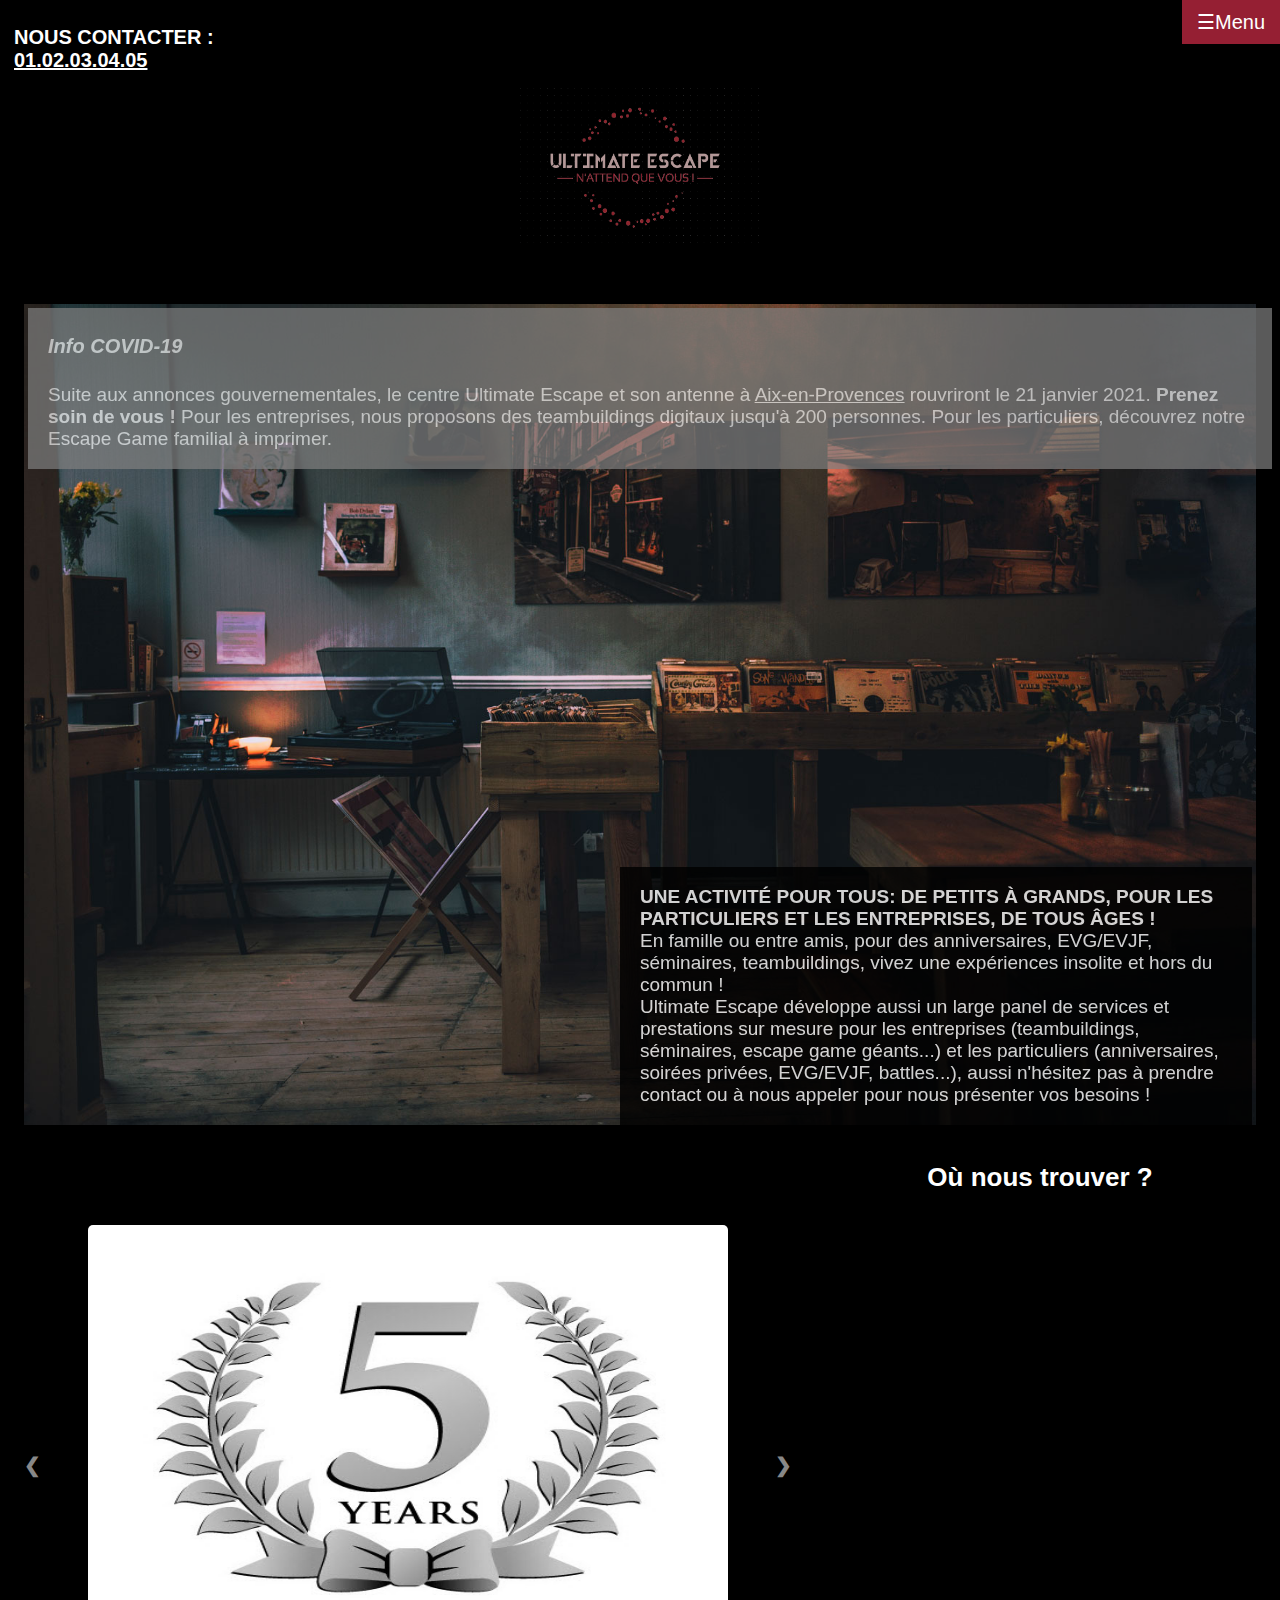
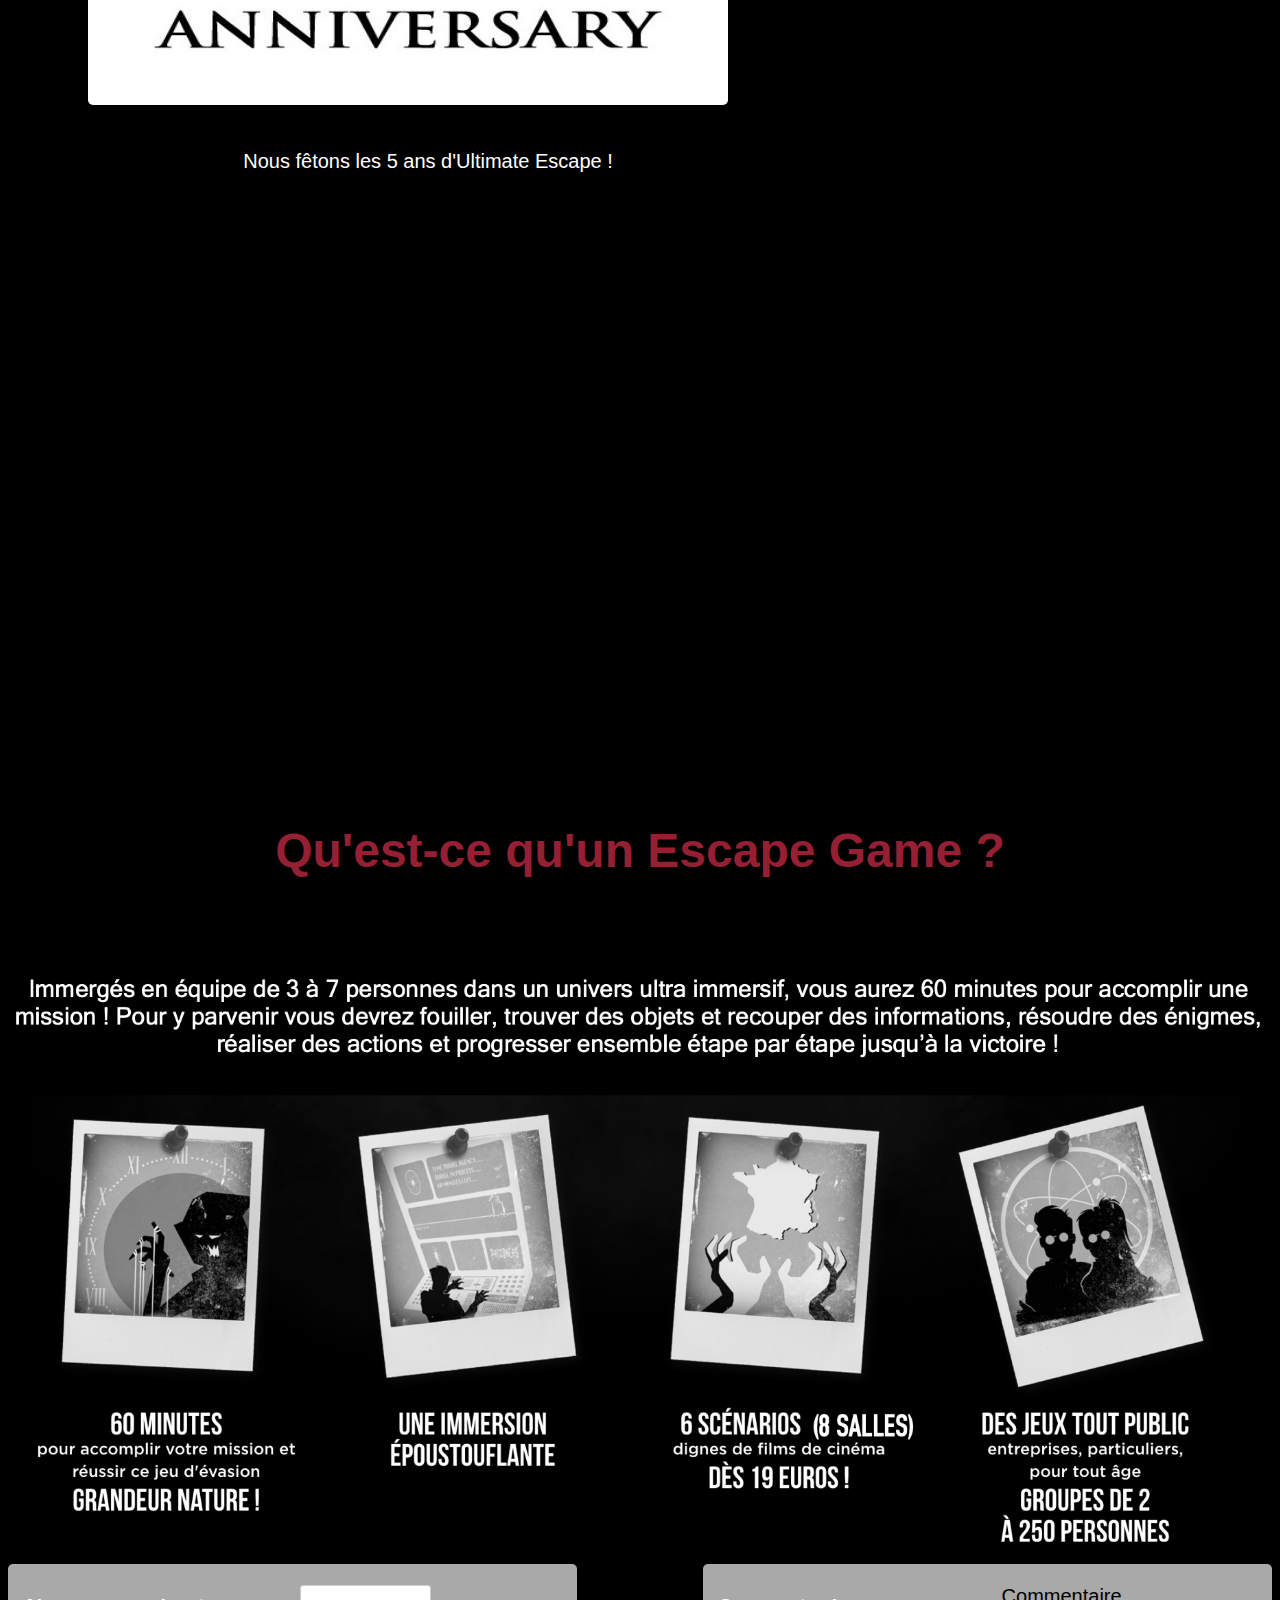
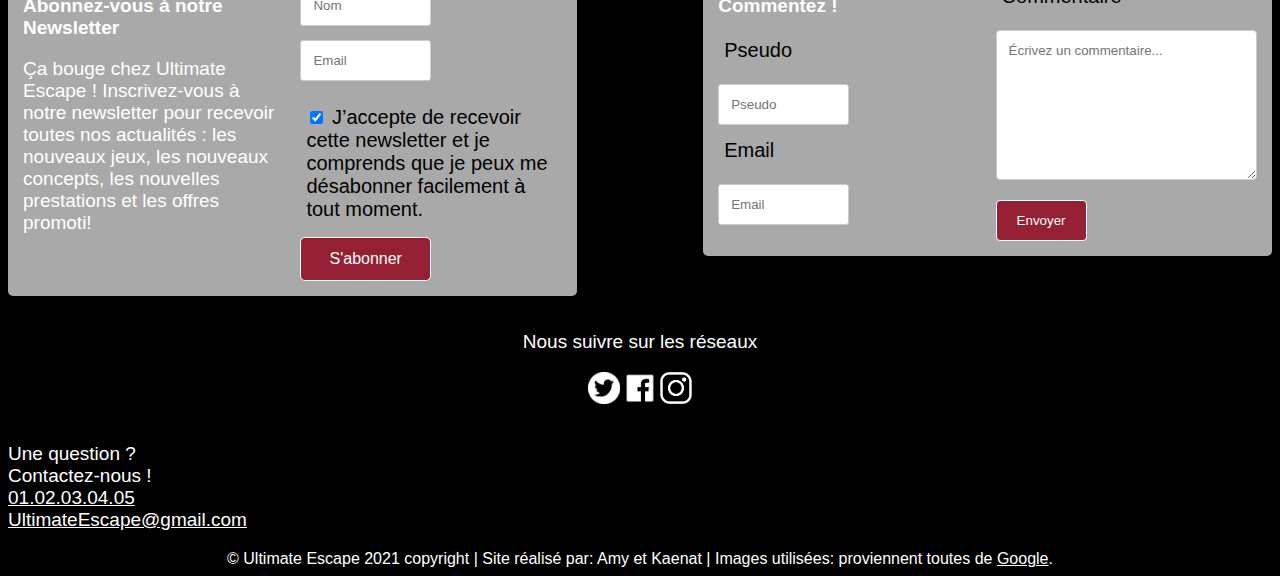
<file: index.html>
<!DOCTYPE html>
<html>

<head>
	<meta charset="utf-8"/>
	<link rel="stylesheet" href ="style.css"/>


	<!-- HEADER-->
<header>
	<title>Ultimate Escape</title>
	<h3 class="contact"> NOUS CONTACTER : </br><a href="#">01.02.03.04.05</a></h3>
<!---Le logo + lien hypertexte pour revenir page accueil--->
	<a href="index.html" title="Revenir sur la page d'accueil"><img src="logo.png" alt="le logo" id ="logo" class="centerIMG" /></a>
	<!-- NAV -->
<nav>
	<!-- MENU-->
	<div id="mySidebar" class="sidebar">
  <a href="javascript:void(0)" class="closebtn" onclick="closeNav()">&times;</a>
  <a href="nosmissions.html" title="Nos missions">Nos missions</a>
  <a href="reserver1.html" title="Réserver">Réserver</a>
  <a href="tarifs.html" title="Les Tarifs">Tarifs</a>
  <a href="teambuilding.html" title="Team building !">Team building</a>
  <a href="infospratique.html" title="Infos pratique">Infos Pratique</a>
	</div>

	<div id="main">
  	<button class="openbtn" onclick="openNav()">&#9776;Menu</button>
	</div>
</nav>
</header>
</head>

<body>
<section>
<!-- BANNER-->
<div class="containerMain">
  <img src="banner1.jpg" alt="Banner1" style="width:100%;"/>
  <div class="text-block1">
    <h4>Info COVID-19</h4>
    <p>Suite aux annonces gouvernementales, le centre Ultimate Escape et son antenne à <a href="#" title="Retrouvez notre antenne">Aix-en-Provences</a> rouvriront le 21 janvier 2021. <strong>Prenez soin de vous !</strong> Pour les entreprises, nous proposons des teambuildings digitaux jusqu'à 200 personnes. Pour les particuliers, découvrez notre Escape Game familial à imprimer.</p>
    </div>
   <div class="text-block2">
   	<p><strong>UNE ACTIVITÉ POUR TOUS: DE PETITS À GRANDS, POUR LES PARTICULIERS ET LES ENTREPRISES, DE TOUS ÂGES !</strong></br>
		En famille ou entre amis, pour des anniversaires, EVG/EVJF, séminaires, teambuildings, vivez une expériences insolite et hors du commun !</br>
		Ultimate Escape développe aussi un large panel de services et prestations sur mesure pour les entreprises (teambuildings, séminaires, escape game géants...) et les particuliers (anniversaires, soirées privées, EVG/EVJF, battles...), aussi n'hésitez pas à prendre contact ou à nous appeler pour nous présenter vos besoins !
	</p>
	</div>
</div>
<!-- slideshow-->
<div class="slideshow-container">

  <!-- Full-width images with number and caption text -->
  <div class="mySlides fade">
    <img src="5ans.jpg" class="slide" style="filter: grayscale(100%);">
    <div class="text">Nous fêtons les 5 ans d'Ultimate Escape !</div>
  </div>

  <div class="mySlides fade">
    <img src="merci.png" class="slide">
    <div class="text"> Merci pour votre fidélité et confiance!</div>
  </div>

  <div class="mySlides fade">
    <img src="gallery.png" class="slide">
    <div class="text">Notre galerie photos, pour 
    immortaliser ces moments !</div>
  </div>

  <!-- Next and previous buttons -->
  <a class="prev" onclick="plusSlides(-1)">&#10094;</a>
  <a class="next" onclick="plusSlides(1)">&#10095;</a>
</div>

<div>
	<h1 class="textalign plan">Où nous trouver ?</h1>
	<iframe src="https://www.google.com/maps/embed?pb=!1m18!1m12!1m3!1d2904.8801366842354!2d5.424841115477926!3d43.274886884828874!2m3!1f0!2f0!3f0!3m2!1i1024!2i768!4f13.1!3m3!1m2!1s0x12c9b8d24670ae0f%3A0x5ab9791fa4b46efe!2s23%20Rue%20de%20l&#39;Escalon%2C%2013010%20Marseille!5e0!3m2!1sfr!2sfr!4v1610635461554!5m2!1sfr!2sfr" width="600" height="550" frameborder="0" style="border:0;" allowfullscreen="" aria-hidden="false" tabindex="0"></iframe>
</div>
<!--qu'est-ce qu'un escape ?-->
<div class="stopFloat">
<h1 class="escape centerTXT"> Qu'est-ce qu'un Escape Game ?</h1>
<img src="escape.png" alt="qu'est-ce qu'un escape game" class="game"/>
</div>
</section>
   



<!-- Footer -->
<!------Présentation de fin de page ------->
<footer id="footer">
<!-- NEWSLETTER-->
	<form action="#">
  <div class="containerNL" id="newsletters">
    <h2>Abonnez-vous à notre Newsletter</h2>
    <p>Ça bouge chez Ultimate Escape ! Inscrivez-vous à notre newsletter pour recevoir toutes nos actualités : les nouveaux jeux, les nouveaux concepts, les nouvelles prestations et les offres promoti!</p>
    <input type="text" placeholder="Nom" name="name" required>
    <input type="text" placeholder="Email" name="mail" required>
    <label>
      <input type="checkbox" checked="checked" name="subscribe"> J’accepte de recevoir cette newsletter et je comprends que je peux me désabonner facilement à tout moment.
    </label>
  
    <input type="submit" value="S'abonner" class="abonner">
  </div>
</form>
<!-- COMMENTAIRES-->
<div class="containerCom">
  <form action="#">
<h2>Commentez !</h2>
    <label for="fname">Pseudo</label>
    <input type="text" id="fname" name="firstname" placeholder="Pseudo">

    <label for="lname">Email</label>
    <input type="text" name="mail" placeholder="Email">

    <label for="subject">Commentaire</label>
    <textarea  name="commentaire" placeholder="Écrivez un commentaire..." style="height:150px"></textarea>

    <input type="submit" value="Envoyer" class="commenter">

  </form>
</div>
</div>
<!-- RESEAUX SOCIAUX-->
<ul class="centerTXT stopFloat">
<p>Nous suivre sur les réseaux</p>
	<li><a href="rs.html" id="RS" title="accéder à notre Twitter" target="_blank"><img src="twitter.png" alt="logo Twitter"></a></li>

	<li><a href="rs.html" id="RS" title="accéder à notre Facebook" target="_blank"><img src="fb.png" alt="logo Facebook"></a></li>

	<a href="rs.html"id="RS" title="accéder à notre Instagram" target="_blank"><img src="instagram.png" alt="logo Instagram"></a></li>
</ul>
<p class="contacter"> Une question ? </br> Contactez-nous !</br><a href="#">01.02.03.04.05</a></br><a href="mailto:UltimateEscape@gmail.com">UltimateEscape@gmail.com</a></p>
<div class="copyright textalign">
	&copy; Ultimate Escape 2021 copyright | Site réalisé par: Amy et Kaenat | Images utilisées: proviennent toutes de <a href="https://google.com">Google</a>.
</div>
</footer>
	<!-- Scripts -->
			<script src="JAVA.js"></script>
			

</body>
</html>
</file>
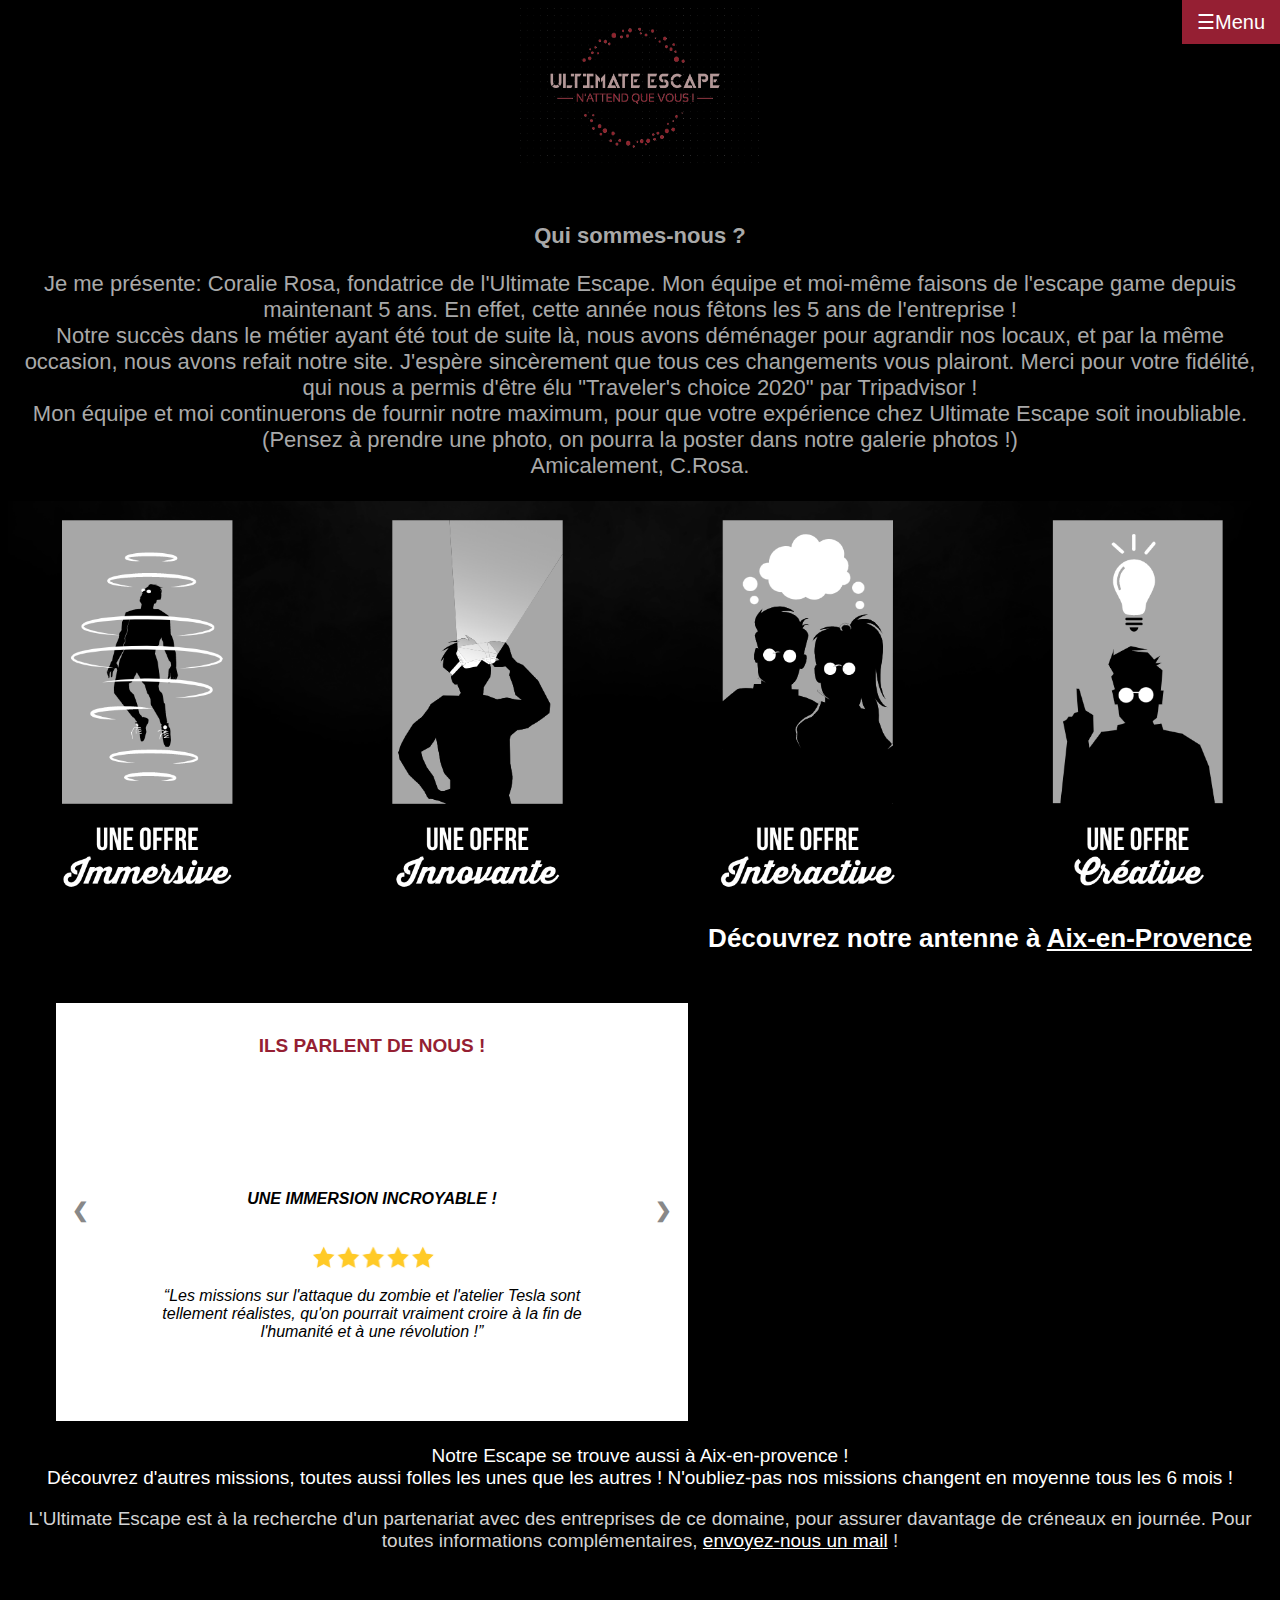
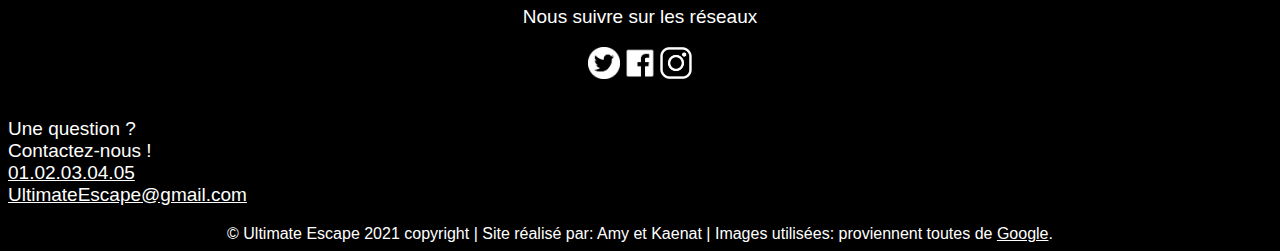
<file: infospratique.html>
<!DOCTYPE html>
<html>

<head>
	<meta charset="utf-8"/>
	<link rel="stylesheet" href ="style.css"/>
</head>

<body>

	<!-- HEADER-->
<header>
	<title>Infos pratique</title>
<!---Le logo + lien hypertexte pour revenir page accueil--->
	<a href="index.html" title="Revenir sur la page d'accueil"><img src="logo.png" alt="le logo" id ="logo" class="centerIMG" /></a>
	<!-- NAV -->
<nav>
	<!-- MENU-->
	<div id="mySidebar" class="sidebar">
  <a href="javascript:void(0)" class="closebtn" onclick="closeNav()">&times;</a>
  <a href="nosmissions.html" title="Nos missions">Nos missions</a>
  <a href="reserver1.html" title="Réserver">Réserver</a>
  <a href="tarifs.html" title="Les Tarifs">Tarifs</a>
  <a href="teambuilding.html" title="Team building !">Team building</a>
  <a href="infospratique.html" title="Infos pratique">Infos Pratique</a>
	</div>

	<div id="main">
  	<button class="openbtn" onclick="openNav()">&#9776;Menu</button>
	</div>
</nav>
</header>
<!-- QUI SOMMES-NOUS ?-->
<h1 class="present" > Qui sommes-nous ?</h1>
<p class="present">Je me présente: Coralie Rosa, fondatrice de l'Ultimate Escape. Mon équipe et moi-même faisons de l'escape game depuis maintenant 5 ans. En effet, cette année nous fêtons les 5 ans de l'entreprise ! </br>
Notre succès dans le métier ayant été tout de suite là, nous avons déménager pour agrandir nos locaux, et par la même occasion, nous avons refait notre site. J'espère sincèrement que tous ces changements vous plairont. Merci pour votre fidélité, qui nous a permis d'être élu "Traveler's choice 2020" par Tripadvisor ! </br>
Mon équipe et moi continuerons de fournir notre maximum, pour que votre expérience chez Ultimate Escape soit inoubliable. (Pensez à prendre une photo, on pourra la poster dans notre galerie photos !) </br>
Amicalement, C.Rosa.</p>
<p><img src="info.png" alt="info sur l'escape" class="infoesc"/></p>
</section>
<!-- AVIS DES CLIENTS-->
  <!-- Slideshow container -->
<div class="containerAvis">
	<h5 style="color: #951f33; text-align: center;">
	ILS PARLENT DE NOUS !</h5>
  <!-- Full-width slides/quotes -->
  <div class="mySlides">
  	<h4>UNE IMMERSION INCROYABLE !</h4>
  	<img src="etoiles.png" alt="5 étoiles" class="etoiles">
    <q>Les missions sur l'attaque du zombie et l'atelier Tesla sont
    tellement réalistes, qu'on pourrait vraiment croire à la fin de l'humanité et à une révolution !</q>   
  </div>
  <div class="mySlides">
  	<h4>MOMENT DE DÉTENTE ET DE DÉCONNEXION</h4>
  	<img src="etoiles.png" alt="5 étoiles" class="etoiles">
    <q>Un super moment entre collègues et amis pour se détendre,et rires. Meilleur moyen de tisser des liens. Décors super et énigme de haut niveau. </q>
  </div>
  <div class="mySlides">
  	<h4>TEAM BUILDING À 16 PERSONNES </h4>
  	<img src="etoiles.png" alt="5 étoiles" class="etoiles">
    <q>Nous étions 16. Nous avons passé un super moment entre collègues. 
    Les acteurs, le décor et le lieu nous plongent directement dans l'aventure ! </q>
 </div>

  <!-- Next/prev buttons -->
  <a class="prev" onclick="plusSlides(-1)">&#10094;</a>
  <a class="next" onclick="plusSlides(1)">&#10095;</a>
</div>
</div>
<div class="textalign con"><h1 class="plan">Découvrez notre antenne à <a href="#" title="Retrouvez notre antenne">Aix-en-Provence</a></h1>
		<iframe src="https://www.google.com/maps/embed?pb=!1m18!1m12!1m3!1d92556.22612909923!2d5.31790715952336!3d43.53607707121165!2m3!1f0!2f0!3f0!3m2!1i1024!2i768!4f13.1!3m3!1m2!1s0x12c98da304b91259%3A0x5cb953bec8b688a3!2sAix-en-Provence!5e0!3m2!1sfr!2sfr!4v1610634838338!5m2!1sfr!2sfr" width="500" height="450" frameborder="0" style="border:0;" allowfullscreen="" aria-hidden="false" tabindex="0"></iframe>
		<p class="textalign"> Notre Escape se trouve aussi à Aix-en-provence !</br> Découvrez
		d'autres missions, toutes aussi folles les unes que les autres ! N'oubliez-pas nos missions changent en moyenne tous les 6 mois !</p>
	</div>
</div>
<!--FOOTER-->
<footer class="stopFloat">
<p class="textalign" style="color: lightgrey;">L'Ultimate Escape est à la recherche d'un partenariat avec des entreprises de ce domaine, pour assurer davantage de créneaux en journée.
Pour toutes informations complémentaires, <a href="mailto:UltimateEscape@gmail.com">envoyez-nous un mail</a> !</p>
<!-- RESEAUX SOCIAUX-->
<ul class="icons centerTXT">
<p>Nous suivre sur les réseaux</p>
	<li><a href="rs.html" id="RS" title="accéder à notre Twitter" target="_blank"><img src="twitter.png" alt="logo Twitter"></a></li>

	<li><a href="rs.html" id="RS" title="accéder à notre Facebook" target="_blank"><img src="fb.png" alt="logo Facebook"></a></li>

	<a href="rs.html"id="RS" title="accéder à notre Instagram" target="_blank"><img src="instagram.png" alt="logo Instagram"></a></li>
</ul>
<p class="contacter"> Une question ? </br> Contactez-nous !</br><a href="#">01.02.03.04.05</a></br><a href="mailto:UltimateEscape@gmail.com">UltimateEscape@gmail.com</a></p>
<div class="copyright textalign">
	&copy; Ultimate Escape 2021 copyright | Site réalisé par: Amy et Kaenat | Images utilisées: proviennent toutes de <a href="https://google.com">Google</a>.
</div>
</footer>
<!-- Scripts -->
	<script src="JAVA.js"></script>


</body>
</html>
</file>
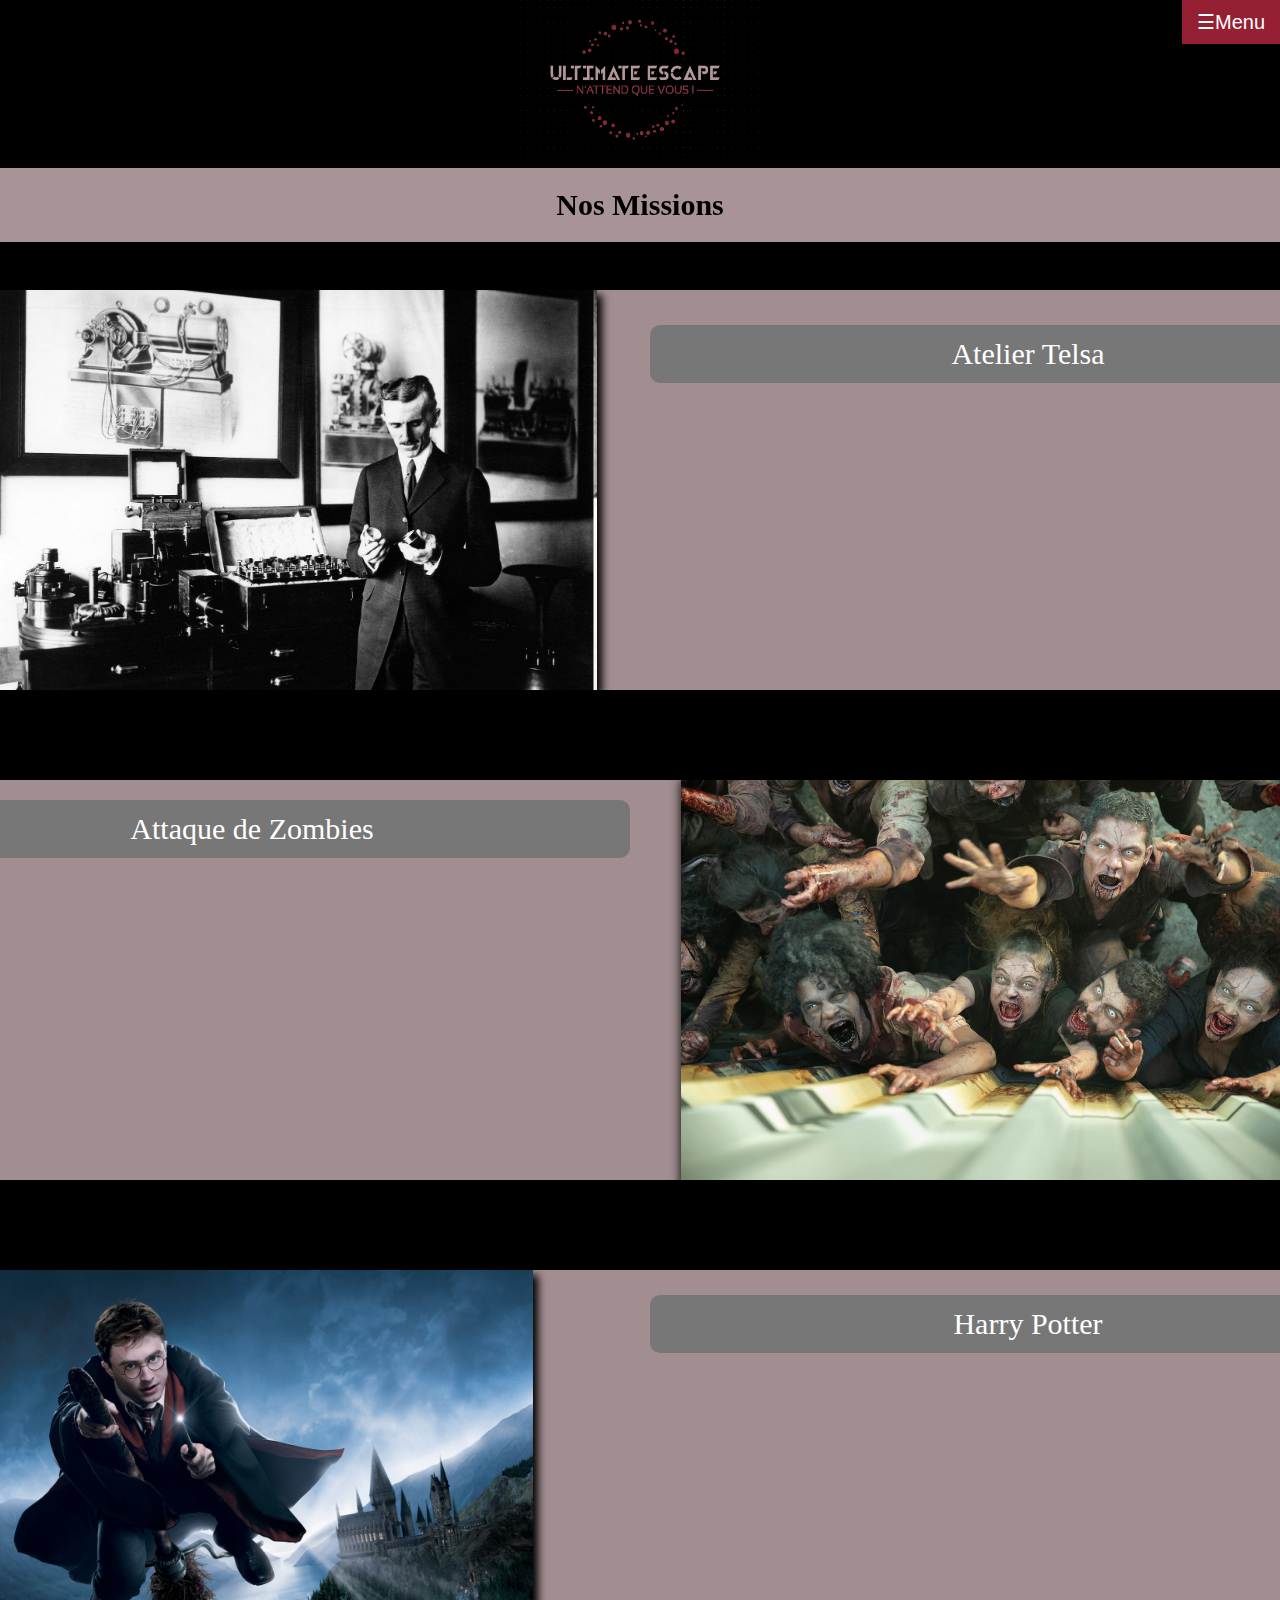
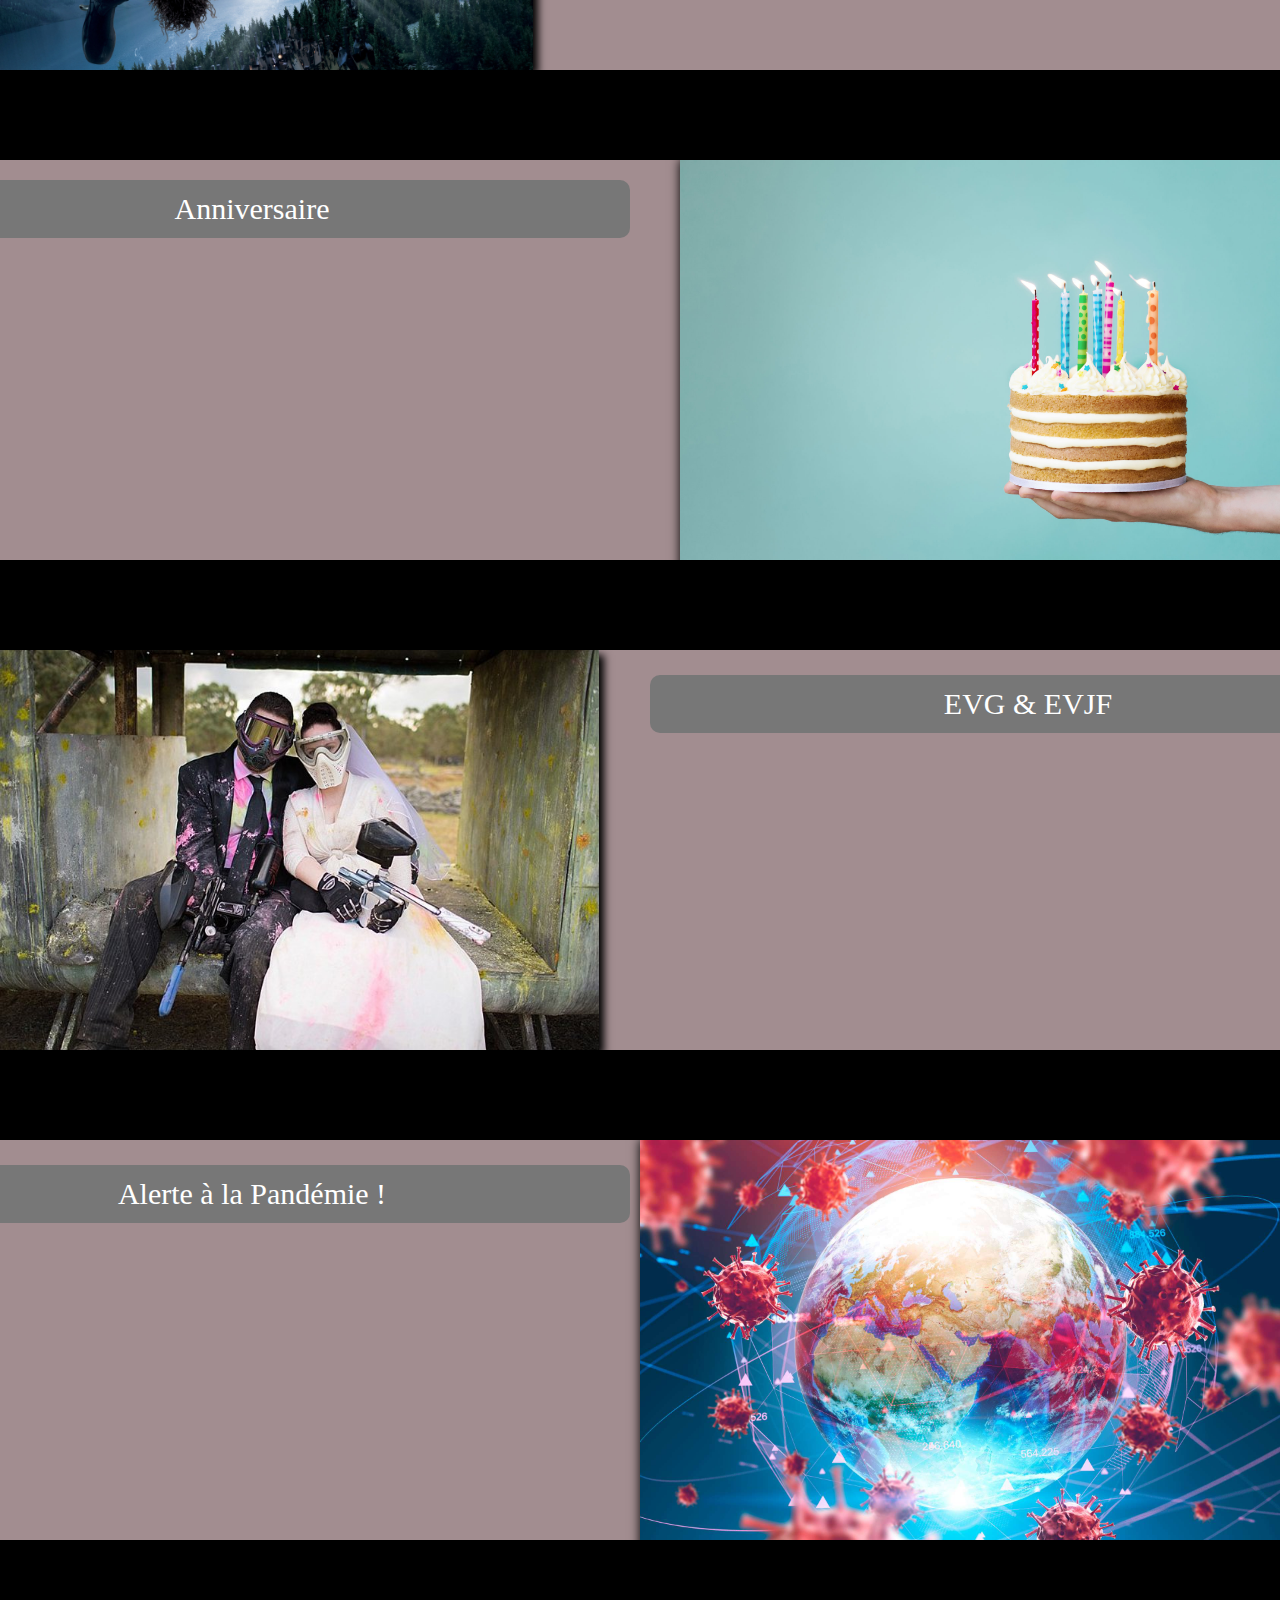
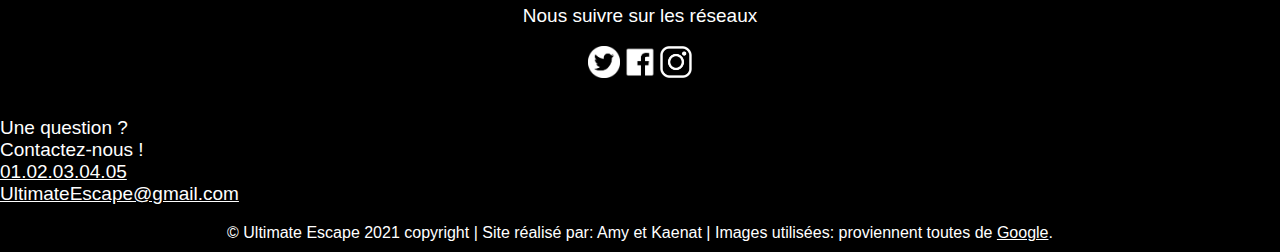
<file: nosmissions.html>
<!DOCTYPE html>
<html id= fondimage>
    <head>
        <meta charset="utf-8"/>
        <link rel="stylesheet" href ="style2.css"/>
        
    </head>
	<!-- HEADER-->
    <header>
        <title>Nos Missions</title>
    <!---Le logo, y ajouter un lien hypertexte pour revenir page accueil--->
        <a href="index.html" title="Revenir sur la page d'accueil"><img src="logo.png" alt="le logo" id ="logo" class="centerIMG" /></a>
        <!-- NAV -->
    <nav>
        <!-- MENU-->
        <div id="mySidebar" class="sidebar">
      <a href="javascript:void(0)" class="closebtn" onclick="closeNav()">&times;</a>
      <a href="nosmissions.html" title="Nos missions">Nos missions</a>
      <a href="reserver1.html" title="Réserver">Réserver</a>
      <a href="tarifs.html" title="Les Tarifs">Tarifs</a>
      <a href="teambuilding.html" title="Team building !">Team building</a>
      <a href="infospratique.html" title="Infos pratique">Infos Pratique</a>
        </div>
    
        <div id="main">
          <button class="openbtn" onclick="openNav()">&#9776;Menu</button>
        </div>
    </nav>
    </header>
    <body >  

    <!-- Section Nos mission-->
		

<!-- Section Atelier Tesla-->
<div class="main2" id="section">
  <img src="ateliertesla.jpg" alt="le logo" class=ombre>
  <!--Collapsible / Content2 / diff1.jpg / dimensiondiff-->
  <button type="button" class="collapsible">Atelier Telsa</button>
  <div class="content2">
  <p>“1925. La révolution industrielle est en marche. La face du monde change et l’électricité s’impose dans les foyers. Nikola Tesla et Thomas Edison s’opposent depuis des années, défendant chacun leur conception de l’énergie électrique. Edison, sentant sa vision du courant continu bientôt dépassée, cherche à obtenir les plans du projet secret de Tesla. Il recrute alors une équipe d’espions ; dont vous faites partie ; chargée d’infiltrer l’atelier caché de son éternel rival, afin d’y voler les plans."
  </p>
  <img src="diff1.jpg" alt="diff1" class=dimensiondiff>
  </div>
</div>

<!--Section Attaque de Zombie-->
<div class="main2" id="section">
  <img src="zombie.jpg" alt="le logo" class=adroite class=ombre>
   <!--Collapsible2 / Content3 / diff2.jpg / dimensiondiff-->
  <button type="button" class="collapsible2">Attaque de Zombies</button>
  <div class="content3">
  <p>“En l'an 2050, une grosse invasion de zombie frappa la Terre. Ces derniers ont pris possession des lieux, menaçant une extinction de l'espèce humaine ! 
    Vous êtes un groupe de 8 joueurs, votre but est de survivre tout en sauvant l'humanité. Cependant, durant la bataille la terre s'est scindé en 2, vous n'êtes plus que 4. Le premier groupe à s'en sortir aura sauvé l'humanité. Pour cela, vous disposez de 1H30 (et pas une minute de plus, au risque que de mourir)."
  </p>
  <img src="diff2.jpg" alt="diff2" class=dimensiondiff>
  </div>
</div>

<!--Section Harry Potter-->
<div class="main2" id="section" e>
  <img src="harry.jpg" alt="le logo" class=ombre id="autrehp">
	<!--Collapsible3 / Content4 / diff3.jpg / dimensiondiff-->
  <button type="button" class="collapsible3">Harry Potter</button>
  <div class="content4">
  <p>“Vous êtes un groupe de 3 à 7 personnes, votre mission sera de retrouver les horcruxes de Voldemort, afin de l'éliminer. À l’aide d’indices, d’épreuves et énigmes. Aidez Harry à retrouver tous les horcruxes. Vous disposerez de 2H30. Réussiriez-vous à retrouver celui dont on ne prononce pas le nom ?" 
  </p>
  <img src="diff3.jpg" alt="diff3" class=dimensiondiff>
  </div>
</div>

<!--Section Anniversaire-->
<div class="main2" id="section">
  <img src="anniversaire.jpg" alt="le logo" class=adroite class=ombre>
	   <!--Collapsible4 / Content5 / diff4.jpg / dimensiondiff-->
     <button type="button" class="collapsible4">Anniversaire</button>
     <div class="content5">
     <p>“Joyeux anniversaire ! La star du jour fête son anniversaire, mais oh oh... les choses ne se passent pas comme prévu. Un des invités a disparu ! À l'aide de vos amis, vous allez devoir le retrouver, en effet, sans cet invité la fête ne peut avoir lieu, car il a le gâteau. Certains indices ont été laissés. Seriez-vous capable de le retrouver avant minuit, c'est-à-dire avant que l'anniversaire ne se termine ?"
     </p>
     <img src="diff4.jpg" alt="diff4" class=dimensiondiff>
     </div>
</div>

<!--Section EVG et EVJF-->
<div class="main2" id="section" >
  <img src="EVG.jpg" alt="le logo" class=ombre>
	   <!--Collapsible5 / Content6 / diff5.jpg / dimensiondiff-->
     <button type="button" class="collapsible5">EVG & EVJF</button>
     <div class="content6">
     <p>“Qui dit mariage, dit enterrement de vie de jeune fille/garçon !  Pendant les préparatifs pour leur enterrement de "céliba", les deux futurs mariés disparaissent ! À l'aide d'indices et d'énigmes, vous allez devoir les retrouver. Les 2 mariés disposent d'un fixe, bien qu'ils soient ligotés. Commencez par trouver leur numéro et appelez-les pour avoir des indices. Vous disposez de 20 secondes par appel, et ce toutes les 15 minutes. Qui sera le plus rapide: "la team la mariée" ou "la team le marié ?""
     </p>
     <img src="diff5.jpg" alt="diff5" class=dimensiondiff>
     </div>
</div>

<!--Section Pandémie-->
<div class="main2" id="sectionpandemie">
  <img src="pandemie.jpg" alt="le logo" class=adroite class=ombre>
     <!--Collapsible6 / Content7 / diff6.jpg / dimensiondiff-->
     <button type="button" class="collapsible6">Alerte à la Pandémie !</button>
     <div class="content7">
     <p>“Vous êtes dans les ruines d'un ancien laboratoire de recherche. Le monde a été touché par un virus mortel. Si vous sortez sans précaution: vous mourrez et GAME OVER. Si vous n'êtes pas vigilant: vous mourrez. Le but est de créer à l'aide des fichiers et anciennes recherches des chercheurs, un vaccin vous immunisant contre le virus. Attention de manipuler les produits avec précaution sous peine de vous faire contaminer et de mourir ! "
     </p>
     <img src="diff6.jpg" alt="diff6" class=dimensiondiff>
     </div>
</div>

<div id="header">Nos Missions</div>

  
</div>


      
<!-- FOOTER-->
<footer id=footermission>
  <!-- RESEAUX SOCIAUX-->
  <ul class="icons centerTXT stopFloat">
  <p class="couleurréseau">Nous suivre sur les réseaux</p>
    <li><a href="rs.html" id="RS" title="accéder à notre Twitter" target="_blank"><img src="twitter.png" alt="logo Twitter"></a></li>
  
    <li><a href="rs.html" id="RS" title="accéder à notre Facebook" target="_blank"><img src="fb.png" alt="logo Facebook"></a></li>
  
    <a href="rs.html"id="RS" title="accéder à notre Instagram" target="_blank"><img src="instagram.png" alt="logo Instagram"></a></li>
  </ul>
  <p class="contacter"> Une question ? </br> Contactez-nous !</br><a href="#">01.02.03.04.05</a></br><a href="mailto:UltimateEscape@gmail.com">UltimateEscape@gmail.com</a></p>
  <div class="copyright textalign">
    &copy; Ultimate Escape 2021 copyright | Site réalisé par: Amy et Kaenat | Images utilisées: proviennent toutes de <a href="https://google.com">Google</a>.
  </div>
  </footer>

	

</body> 

<!--Grande barre Nos Missions-->

<script>
  // When the user scrolls down 50px from the top of the document, resize the header's font size
  window.onscroll = function() {scrollFunction()};
  
  function scrollFunction() {
    if (document.body.scrollTop > 50 || document.documentElement.scrollTop > 50) {
      document.getElementById("header").style.fontSize = "30px";
    } else {
      document.getElementById("header").style.fontSize = "70px";
    }
  }
  </script>
  
  <!--Collapsible d'Atelier Tesla-->
  
  <script>
    var coll = document.getElementsByClassName("collapsible");
    var i;
    
    for (i = 0; i < coll.length; i++) {
      coll[i].addEventListener("click", function() {
        this.classList.toggle("active");
        var content2 = this.nextElementSibling;
        if (content2.style.display === "block") {
          content2.style.display = "none";
        } else {
          content2.style.display = "block";
        }
      });
    }
    </script>
  
  <!--Collapsible2 Attaque de Zombie-->
  
  <script>
    var coll = document.getElementsByClassName("collapsible2");
    var i;
    
    for (i = 0; i < coll.length; i++) {
      coll[i].addEventListener("click", function() {
        this.classList.toggle("active");
        var content3 = this.nextElementSibling;
        if (content3.style.display === "block") {
          content3.style.display = "none";
        } else {
          content3.style.display = "block";
        }
      });
    }
    </script>
  
  <!--Collapsible3 Harry Potter-->
  
  <script>
    var coll = document.getElementsByClassName("collapsible3");
    var i;
    
    for (i = 0; i < coll.length; i++) {
      coll[i].addEventListener("click", function() {
        this.classList.toggle("active");
        var content4 = this.nextElementSibling;
        if (content4.style.display === "block") {
          content4.style.display = "none";
        } else {
          content4.style.display = "block";
        }
      });
    }
    </script>
  
  <!--Collapsible4 Anniversaire-->
  
  <script>
    var coll = document.getElementsByClassName("collapsible4");
    var i;
    
    for (i = 0; i < coll.length; i++) {
      coll[i].addEventListener("click", function() {
        this.classList.toggle("active");
        var content5 = this.nextElementSibling;
        if (content5.style.display === "block") {
          content5.style.display = "none";
        } else {
          content5.style.display = "block";
        }
      });
    }
    </script>
  
    <!--Collapsible5 EVG & EVJF-->
  
  <script>
    var coll = document.getElementsByClassName("collapsible5");
    var i;
    
    for (i = 0; i < coll.length; i++) {
      coll[i].addEventListener("click", function() {
        this.classList.toggle("active");
        var content6 = this.nextElementSibling;
        if (content6.style.display === "block") {
          content6.style.display = "none";
        } else {
          content6.style.display = "block";
        }
      });
    }
    </script>
  
    <!--Collapsible6 Alerte à la Pandémie-->
  
  <script>
    var coll = document.getElementsByClassName("collapsible6");
    var i;
    
    for (i = 0; i < coll.length; i++) {
      coll[i].addEventListener("click", function() {
        this.classList.toggle("active");
        var content7 = this.nextElementSibling;
        if (content7.style.display === "block") {
          content7.style.display = "none";
        } else {
          content7.style.display = "block";
        }
      });
    }
    </script>
  
  <!--Menu-->
  
    <script>/* Set the width of the sidebar to 250px and the left margin of the page content to 250px */
      function openNav() {
        document.getElementById("mySidebar").style.width = "250px";
        document.getElementById("main").style.marginLeft = "250px";
      }
      
      /* Set the width of the sidebar to 0 and the left margin of the page content to 0 */
      function closeNav() {
        document.getElementById("mySidebar").style.width = "0";
        document.getElementById("main").style.marginLeft = "0";
      }</script>
</html>
</file>
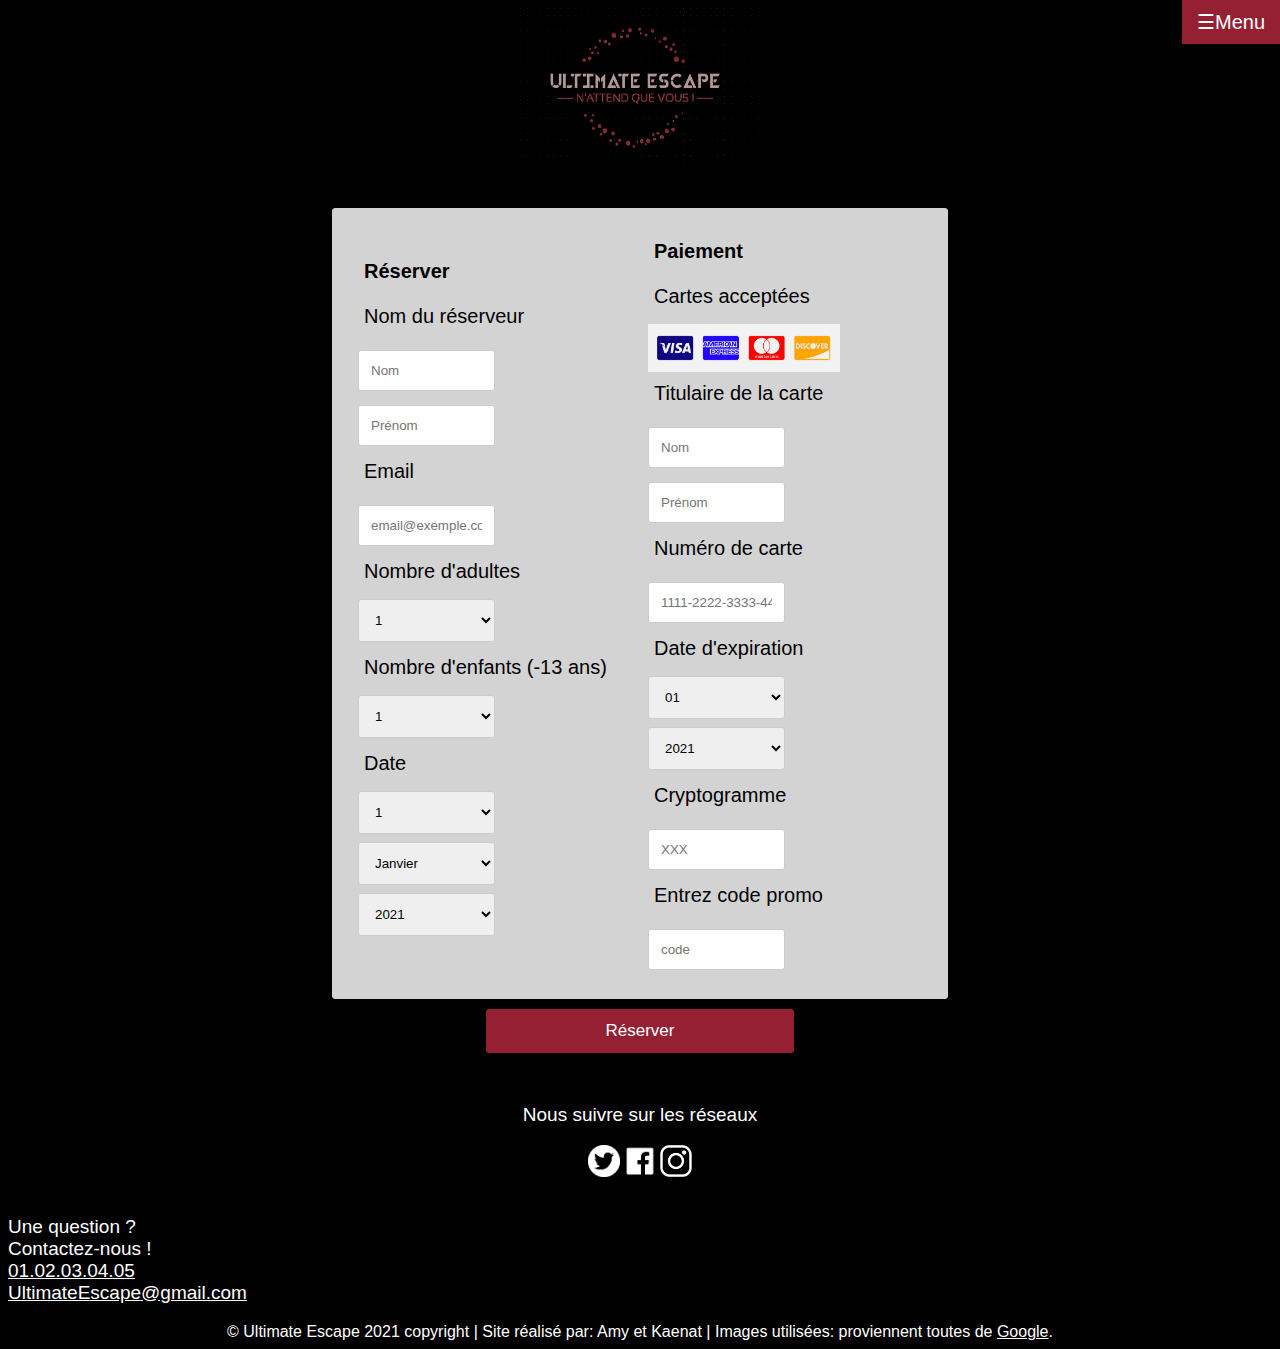
<file: reserver.html>
<!DOCTYPE html>
<html>

<head>
	<meta charset="utf-8"/>
	<link rel="stylesheet" href ="style.css"/>
</head>
<body>

	<!-- HEADER-->
<header>
	<title> Réservez sur Ultimate Escape</title>
<!---Le logo, y ajouter un lien hypertexte pour revenir page accueil--->
	<a href="index.html" title="Revenir sur la page d'accueil"><img src="logo.png" alt="le logo" id ="logo" class="centerIMG" /></a>
	<!-- NAV -->
<nav>
	<!-- MENU-->
	<div id="mySidebar" class="sidebar">
  <a href="javascript:void(0)" class="closebtn" onclick="closeNav()">&times;</a>
  <a href="nosmissions.html" title="Nos missions">Nos missions</a>
  <a href="reserver1.html" title="Réserver">Réserver</a>
  <a href="tarifs.html" title="Les Tarifs">Tarifs</a>
  <a href="teambuilding.html" title="Team building !">Team building</a>
  <a href="infospratique.html" title="Infos pratique">Infos Pratique</a>
	</div>
	<div id="main">
  	<button class="openbtn" onclick="openNav()">&#9776;Menu</button>
	</div>
</nav>
</header>
<!---------------- SECTION: RESERVER ET PAYER ----------------->
<section>
	<div>
  <div class="col-75">
    <div class="containerReserver">
      <form action="/action_page.php"> <!--page après laquelle on est dirigé quand on réserve-->

        <div>
          <div class="col-50">
            <h3>Réserver</h3>
            <label for="fname">Nom du réserveur</label>
            <input type="text"  name="firstname" placeholder="Nom">
            <input type="text"  name="firstname" placeholder="Prénom">
            <label for="email"></i> Email</label>
            <input type="text" id="email" name="email" placeholder="email@exemple.com">
            <label>Nombre d'adultes</label>
        <select>
          	<option value="1">1</option>
          	<option value="2">2</option>
          	<option value="3">3</option>
          	<option value="4">4</option>
          	<option value="5">5</option>
          	<option value="6">6</option>
          	<option value="7">7</option>
          	<option value="8">8</option>
        </select>
           	<label>Nombre d'enfants (-13 ans)</label>
        <select>
          	<option value="1">1</option>
          	<option value="2">2</option>
          	<option value="3">3</option>
          	<option value="4">4</option>
          	<option value="5">5</option>
          	<option value="6">6</option>
          	<option value="7">7</option>
          	<option value="8">8</option>
        </select>
            <label for="date">Date</label>
        <select class="day">
          	<option value="1">1</option>
          	<option value="2">2</option>
          	<option value="3">3</option>
          	<option value="4">4</option>
          	<option value="5">5</option>
          	<option value="6">6</option>
          	<option value="7">7</option>
          	<option value="8">8</option>
          	<option value="9">9</option>
          	<option value="10">10</option>
          	<option value="11">11</option>
          	<option value="12">12</option>
          	<option value="13">13</option>
          	<option value="14">14</option>
          	<option value="15">15</option>
          	<option value="16">16</option>
          	<option value="17">17</option>
          	<option value="18">18</option>
          	<option value="19">19</option>
          	<option value="20">20</option>
          	<option value="21">21</option>
          	<option value="22">22</option>
          	<option value="23">23</option>
          	<option value="24">24</option>
          	<option value="25">25</option>
          	<option value="26">26</option>
          	<option value="27">27</option>
          	<option value="28">28</option>
          	<option value="29">29</option>
          	<option value="30">30</option>
          	<option value="31">31</option>
        </select>
        <select class="month">
          	<option value="janvier">Janvier</option>
          	<option value="fevrier">Février</option>
          	<option value="mars">Mars</option>
          	<option value="avril">Avril</option>
          	<option value="mai">Mai</option>
          	<option value="juin">Juin</option>
          	<option value="juillet">Juillet</option>
          	<option value="aout">Août</option>
          	<option value="septembre">Septembre</option>
          	<option value="octobre">Octobre</option>
          	<option value="novembre">Novembre</option>
          	<option value="decembre">Décembre</option>
        </select>
        <select class="year">
          	<option value="2021">2021</option>
          	<option value="2022">2022</option>
        </select>
    		</div>
            <div>
            <h3>Paiement</h3>
            <label for="fname">Cartes acceptées</label>
            
            <img src="cartes.png" alt="carte de paiement" class="icon-container">
           
            <label for="cname">Titulaire de la carte</label>
            <input type="text"  name="cardname" placeholder="Nom">
            <input type="text"  name="cardname" placeholder="Prénom">
            <label for="ccnum">Numéro de carte</label>
            <input type="text" name="cardnumber" placeholder="1111-2222-3333-4444">
            <label for="expmonth">Date d'expiration</label>
            <select class="monthNum">
          	<option value="01">01</option>
          	<option value="02">02</option>
          	<option value="03">03</option>
          	<option value="04">04</option>
          	<option value="05">05</option>
          	<option value="06">06</option>
          	<option value="07">07</option>
          	<option value="08">08</option>
          	<option value="09">09</option>
          	<option value="10">10</option>
          	<option value="11">11</option>
          	<option value="12">12</option>
        </select>
        <select class="year">
          	<option value="2021">2021</option>
          	<option value="2022">2022</option>
          	<option value="2021">2023</option>
          	<option value="2022">2024</option>
          	<option value="2021">2025</option>
          	<option value="2022">2026</option>
          	<option value="2021">2027</option>
          	<option value="2022">2028</option>
        </select>
              <div>
                <label for="cryptogramme">Cryptogramme</label>
                <input type="text" name="cvv" placeholder="XXX">
            </div>
            <div>
                <label for="codepromo">Entrez code promo</label>
                <input type="text" name="codepromo" placeholder="code">
            </div>
            </div>
          </div>

        </div>
        <input type="submit" value="Réserver" class="btn">
      </form>
    </div>
  </div>
</section>


<!-- FOOTER-->
<footer>
<!-- RESEAUX SOCIAUX-->
<ul class="icons centerTXT stopFloat">
<p>Nous suivre sur les réseaux</p>
  <li><a href="rs.html" id="RS" title="accéder à notre Twitter" target="_blank"><img src="twitter.png" alt="logo Twitter"></a></li>

  <li><a href="rs.html" id="RS" title="accéder à notre Facebook" target="_blank"><img src="fb.png" alt="logo Facebook"></a></li>

  <a href="rs.html"id="RS" title="accéder à notre Instagram" target="_blank"><img src="instagram.png" alt="logo Instagram"></a></li>
</ul>
<p class="contacter"> Une question ? </br> Contactez-nous !</br><a href="#">01.02.03.04.05</a></br><a href="mailto:UltimateEscape@gmail.com">UltimateEscape@gmail.com</a></p>
<div class="copyright textalign">
  &copy; Ultimate Escape 2021 copyright | Site réalisé par: Amy et Kaenat | Images utilisées: proviennent toutes de <a href="https://google.com">Google</a>.
</div>
</footer>

<!-- Scripts -->
			<script src="JAVA.js"></script>
			

</body>
</html>
</file>
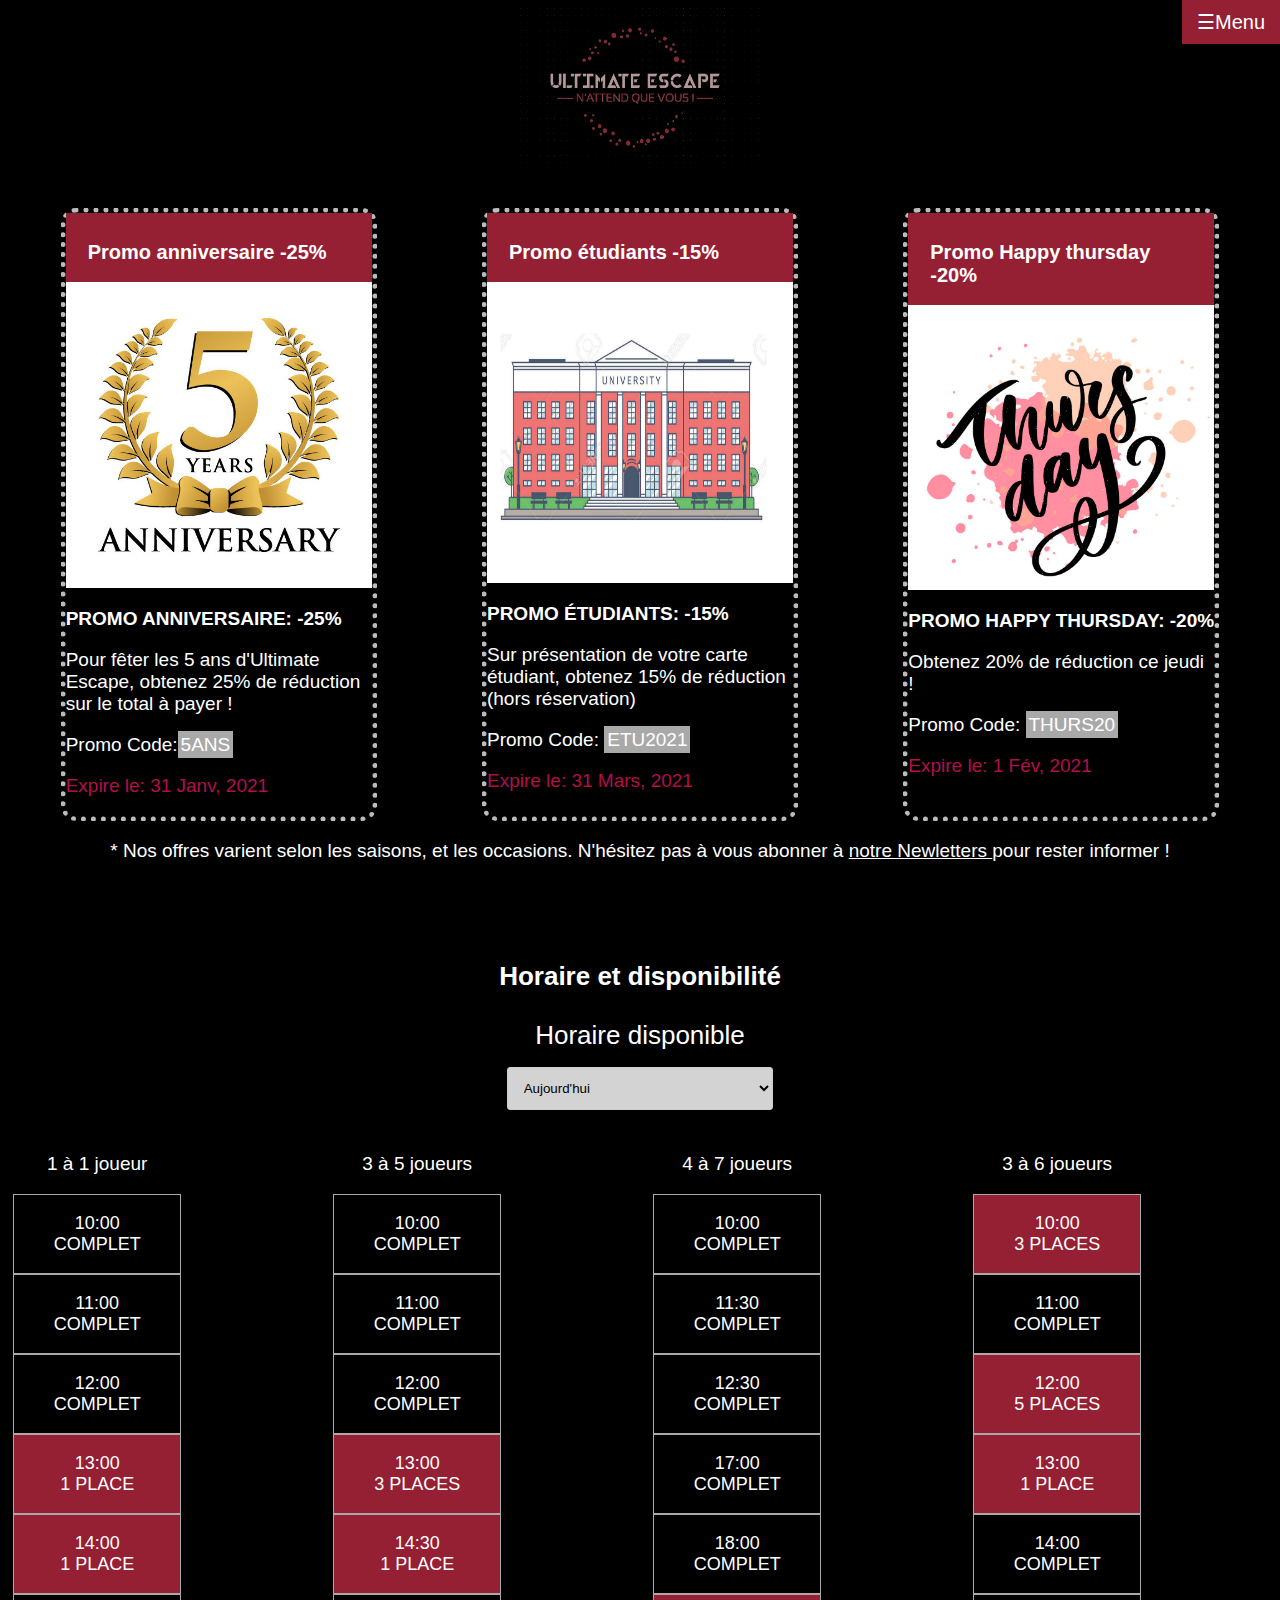
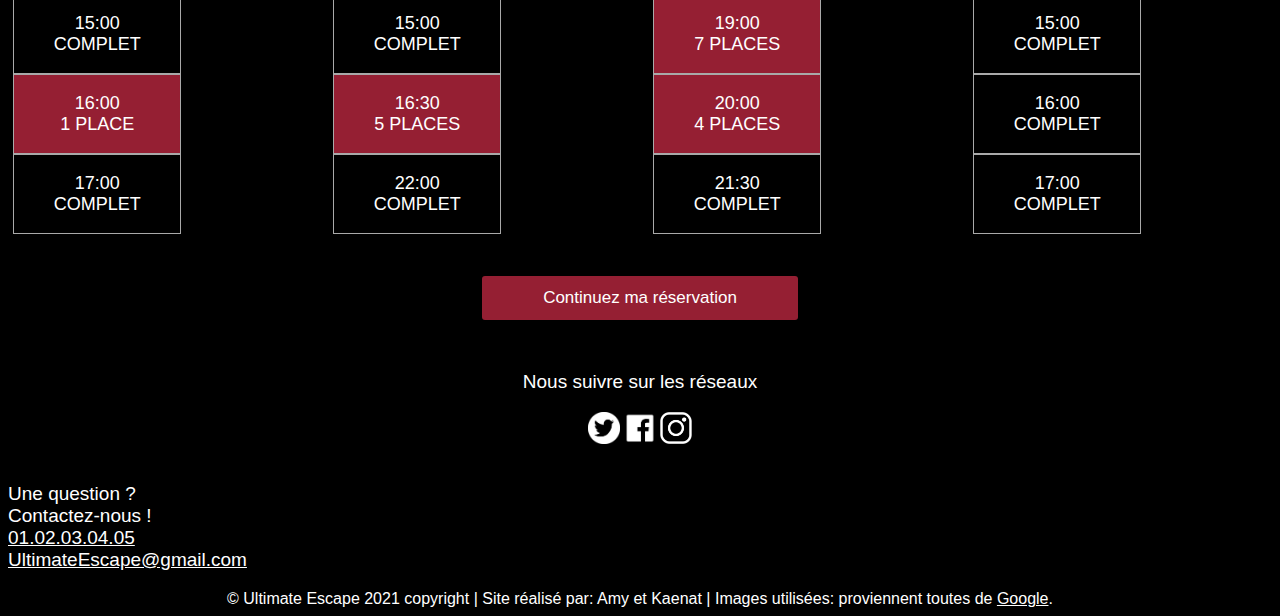
<file: reserver1.html>
<!DOCTYPE html>
<html>

<head>
	<meta charset="utf-8"/>
	<link rel="stylesheet" href ="style.css"/>
</head>
<body>

	<!-- HEADER-->
<header>
	<title> Réservez sur Ultimate Escape</title>
<!---Le logo, y ajouter un lien hypertexte pour revenir page accueil--->
	<a href="index.html" title="Revenir sur la page d'accueil"><img src="logo.png" alt="le logo" id ="logo" class="centerIMG" /></a>
	<!-- NAV -->
<nav>
	<!-- MENU-->
	<div id="mySidebar" class="sidebar">
  <a href="javascript:void(0)" class="closebtn" onclick="closeNav()">&times;</a>
  <a href="nosmissions.html" title="Nos missions">Nos missions</a>
  <a href="reserver1.html" title="Réserver">Réserver</a>
  <a href="tarifs.html" title="Les Tarifs">Tarifs</a>
  <a href="teambuilding.html" title="Team building !">Team building</a>
  <a href="infospratique.html" title="Infos pratique">Infos Pratique</a>
	</div>
	<div id="main">
  	<button class="openbtn" onclick="openNav()">&#9776;Menu</button>
	</div>
</nav>
</header>

<section class="aligner">
	<div class="coupon">
  <div class="containerRes">
    <h3>Promo anniversaire -25%</h3>
  </div>
  <img src="5ans.jpg" alt="Avatar" style="width:100%;">
  <div class="container" style="background-color:black">
    <h2><b>PROMO ANNIVERSAIRE: -25%</b></h2>
    <p>Pour fêter les 5 ans d'Ultimate Escape, obtenez 25% 
    de réduction sur le total à payer ! </p>
  </div>
  <div class="container">
    <p>Promo Code:<span class="promo">5ANS</span></p>
    <p class="expire">Expire le: 31 Janv, 2021</p>
  </div>
</div>

<div class="coupon">
  <div class="containerRes">
    <h3>Promo étudiants -15% </h3>
  </div>
  <img src="universite.png" alt="Avatar" style="width:100%; height: 50%">
  <div class="container" style="background-color:black">
    <h2><b>PROMO ÉTUDIANTS: -15%</b></h2>
    <p>Sur présentation de votre carte étudiant, obtenez
    15% de réduction (hors réservation)</p>
  </div>
  <div class="container">
    <p>Promo Code: <span class="promo">ETU2021</span></p>
    <p class="expire">Expire le: 31 Mars, 2021</p>
  </div>
</div>

<div class="coupon">
  <div class="containerRes">
    <h3>Promo Happy thursday -20%</h3>
  </div>
  <img src="thursday.jpg" alt="Avatar" style="width:100%;">
  <div class="container" style="background-color:black">
    <h2><b>PROMO HAPPY THURSDAY: -20%</b></h2>
    <p>Obtenez 20% de réduction ce jeudi !</p>
  </div>
  <div class="container">
    <p>Promo Code: <span class="promo">THURS20</span></p>
    <p class="expire">Expire le: 1 Fév, 2021</p>
  </div>
</div>
</section>
<p class="textalign">* Nos offres varient selon les saisons, et les occasions. N'hésitez pas à vous abonner à <a href="main.html#newsletters">notre Newletters </a>pour rester informer !</p>
<h2 class="textalign jour" style="padding-top: 3em;">
	Horaire et disponibilité</h2>
<label class="jour textalign">Horaire disponible</label>
<select class="selectJour">
	<option value="19/01">Aujourd'hui</option>
    <option value="20/01">Demain</option>
    <option value="21/01">21/01</option>
    <option value="22/01">22/01</option>
    <option value="23/01">23/01</option>
    <option value="24/01">24/01</option>
    <option value="25/01">25/01</option>
    <option value="26/01">26/01</option>
</select>

<!-- horaire et place dispo-->
<div class="col">
<div class="row">
  <div class="column">
  	<p class="textalign">1 à 1 joueur</p>
    <div class="cardfull">10:00 </br> COMPLET</div>
  </div>
  <div class="column">
    <div class="cardfull">11:00 </br> COMPLET</div>
  </div>
  <div class="column">
    <div class="cardfull">12:00 </br> COMPLET</div>
  </div>
  <div class="column">
    <div class="cardless">13:00 </br> 1 PLACE</div>
  </div>
    <div class="column">
  <div class="cardless">14:00 </br> 1 PLACE</div>
  </div>
  <div class="column">
    <div class="cardfull">15:00 </br> COMPLET</div>
  </div>
  <div class="column">
    <div class="cardless">16:00 </br> 1 PLACE</div>
  </div>
  <div class="column">
    <div class="cardfull">17:00 </br> COMPLET</div>
  </div>
</div>

<div class="row">
  <div class="column">
  	<p class="textalign">3 à 5  joueurs</p>
    <div class="cardfull">10:00 </br>COMPLET</div>
  </div>
  <div class="column">
    <div class="cardfull">11:00 </br>COMPLET</div>
  </div>
  <div class="column">
    <div class="cardfull">12:00 </br>COMPLET</div>
  </div>
  <div class="column">
    <div class="cardless">13:00 </br>3 PLACES</div>
  </div>
    <div class="column">
  <div class="cardless">14:30 </br>1 PLACE</div>
  </div>
  <div class="column">
    <div class="cardfull">15:00 </br>COMPLET</div>
  </div>
  <div class="column">
    <div class="cardless">16:30 </br>5 PLACES</div>
  </div>
  <div class="column">
    <div class="cardfull">22:00 </br>COMPLET</div>
  </div>
</div>

<div class="row">
  <div class="column">
  	<p class="textalign">4 à 7 joueurs</p>
    <div class="cardfull">10:00 </br> COMPLET</div>
  </div>
  <div class="column">
    <div class="cardfull">11:30 </br> COMPLET</div>
  </div>
  <div class="column">
    <div class="cardfull">12:30 </br> COMPLET</div>
  </div>
  <div class="column">
    <div class="cardfull">17:00 </br> COMPLET</div>
  </div>
  <div class="column">
    <div class="cardfull">18:00 </br> COMPLET</div>
  </div>
  <div class="column">
    <div class="cardless">19:00 </br> 7 PLACES</div>
  </div>
    <div class="column">
  <div class="cardless">20:00 </br> 4 PLACES</div>
  </div>
  <div class="column">
    <div class="cardfull">21:30 </br> COMPLET</div>
  </div>
</div>

<div class="row">
  <div class="column">
  	<p class="textalign">3 à 6 joueurs</p>
    <div class="cardless">10:00 </br> 3 PLACES</div>
  </div>
  <div class="column">
    <div class="cardfull">11:00 </br> COMPLET</div>
  </div>
  <div class="column">
    <div class="cardless">12:00 </br> 5 PLACES</div>
  </div>
  <div class="column">
    <div class="cardless">13:00 </br> 1 PLACE</div>
  </div>
    <div class="column">
  <div class="cardfull">14:00 </br> COMPLET</div>
  </div>
  <div class="column">
    <div class="cardfull">15:00 </br> COMPLET</div>
  </div>
  <div class="column">
    <div class="cardfull">16:00 </br> COMPLET</div>
  </div>
  <div class="column">
    <div class="cardfull">17:00 </br> COMPLET</div>
  </div>
</div>
</div>
<!-- ALLEZ SUR PAGE PAYER-->
<form action="reserver.html">
<input type="submit" value="Continuez ma réservation" class="btn">
</form>
<!-- FOOTER-->
<footer>
<!-- RESEAUX SOCIAUX-->
<ul class="icons centerTXT stopFloat">
<p>Nous suivre sur les réseaux</p>
  <li><a href="rs.html" id="RS" title="accéder à notre Twitter" target="_blank"><img src="twitter.png" alt="logo Twitter"></a></li>

  <li><a href="rs.html" id="RS" title="accéder à notre Facebook" target="_blank"><img src="fb.png" alt="logo Facebook"></a></li>

  <a href="rs.html"id="RS" title="accéder à notre Instagram" target="_blank"><img src="instagram.png" alt="logo Instagram"></a></li>
</ul>
<p class="contacter"> Une question ? </br> Contactez-nous !</br><a href="#">01.02.03.04.05</a></br><a href="mailto:UltimateEscape@gmail.com">UltimateEscape@gmail.com</a></p>
<div class="copyright textalign">
	&copy; Ultimate Escape 2021 copyright | Site réalisé par: Amy et Kaenat | Images utilisées: proviennent toutes de <a href="https://google.com">Google</a>.
</div>
</footer>

<!-- Scripts -->
			<script src="JAVA.js"></script>
			

</body>
</html>
</file>
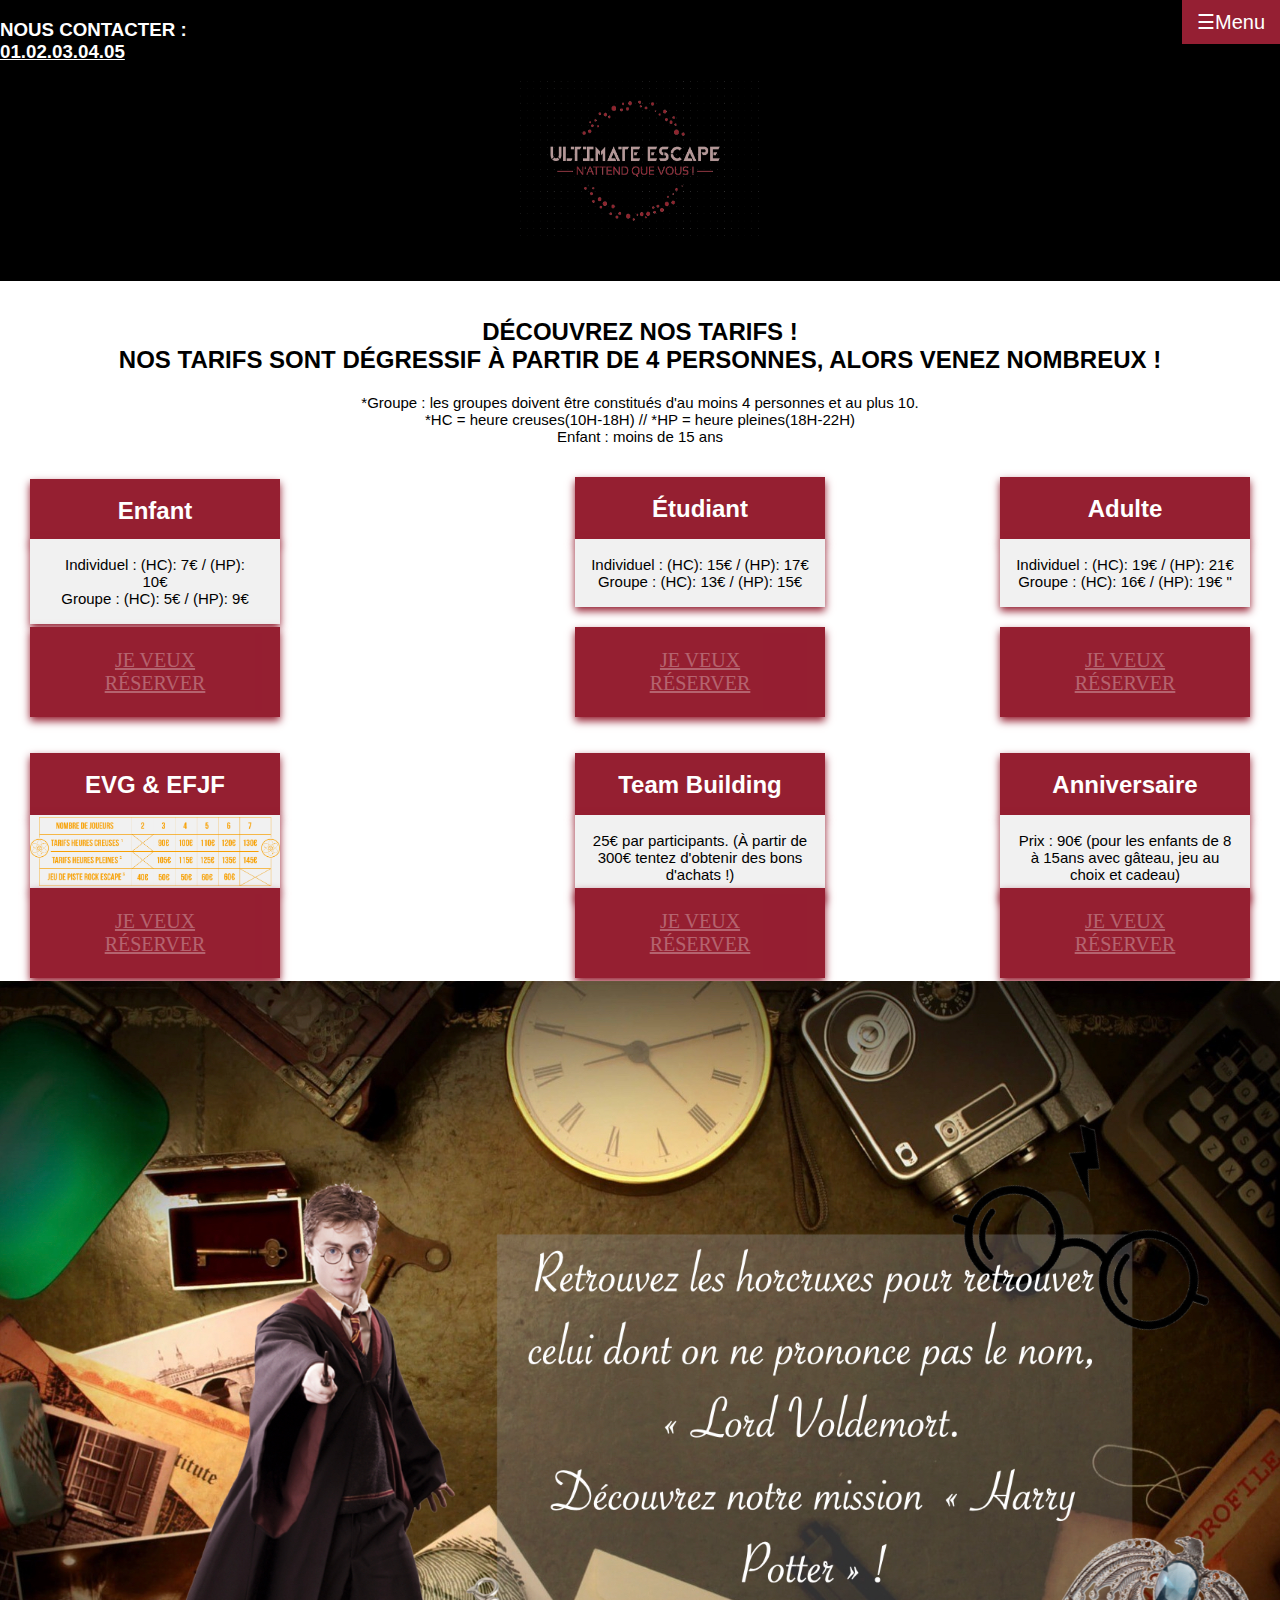
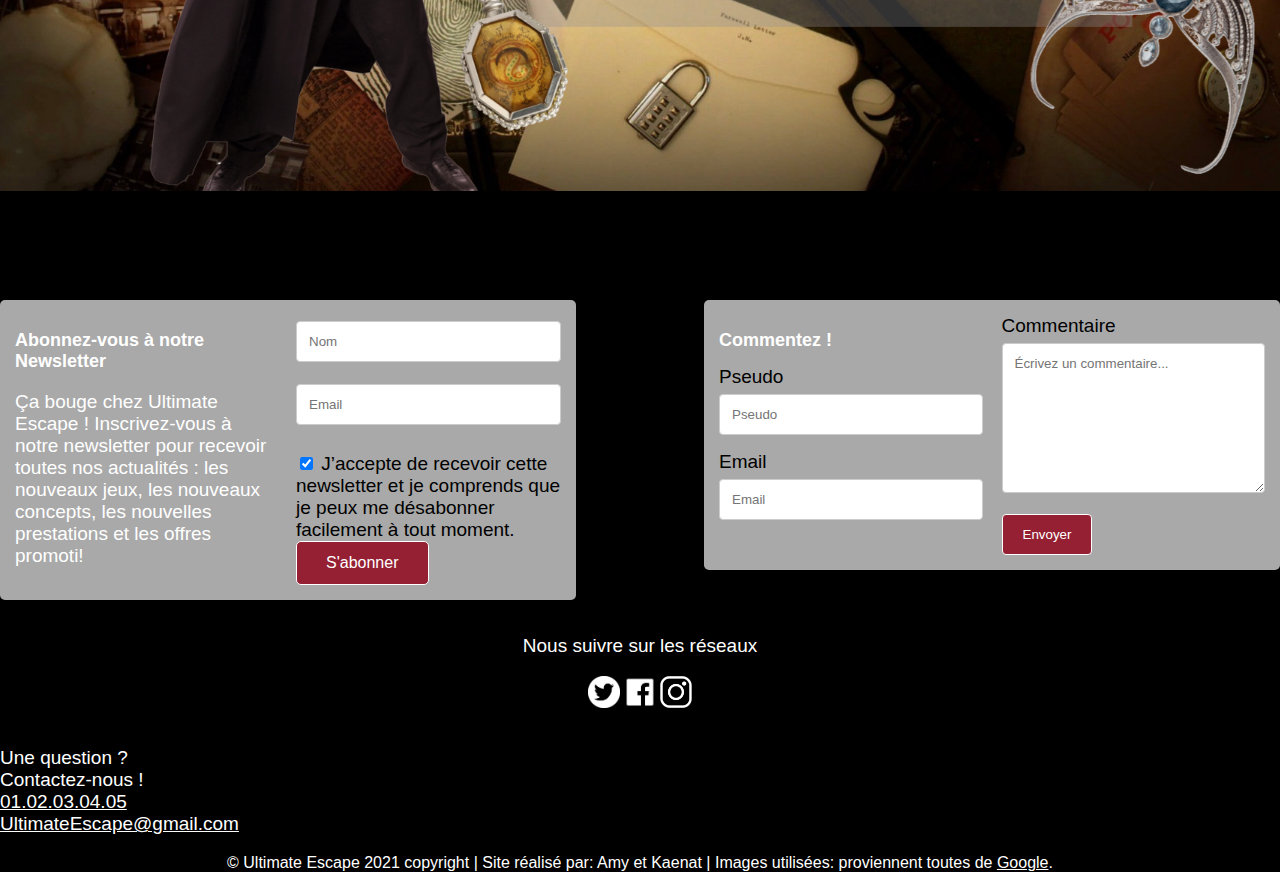
<file: tarifs.html>
<!DOCTYPE html>
<html id= fondtarif>
    <head>
        <meta charset="utf-8"/>
        <link rel="stylesheet" href ="style2.css"/>
        
    </head>
	<!-- HEADER-->
    <header>
        <title>Tarifs</title>
        <h3 class="contact"> NOUS CONTACTER : </br><a href="#">01.02.03.04.05</a></h3>
    <!---Le logo, y ajouter un lien hypertexte pour revenir page accueil--->
        <a href="index.html" title="Revenir sur la page d'accueil"><img src="logo.png" alt="le logo" id ="logo" class="centerIMG" /></a>
        <!-- NAV -->
    <nav>
        <!-- MENU-->
        <div id="mySidebar" class="sidebar">
      <a href="javascript:void(0)" class="closebtn" onclick="closeNav()">&times;</a>
      <a href="nosmissions.html" title="Nos missions">Nos missions</a>
      <a href="reserver1.html" title="Réserver">Réserver</a>
      <a href="tarifs.html" title="Les Tarifs">Tarifs</a>
      <a href="teambuilding.html" title="Team building !">Team building</a>
      <a href="infospratique.html" title="Infos pratique">Infos Pratique</a>
        </div>
    
        <div id="main">
          <button class="openbtn" onclick="openNav()">&#9776;Menu</button>
        </div>
    </nav>
    </header>
    <body >  

        <!--Première carte-->
        <div id="partiephoto"> 
            <h1 class="texteavantcarte">DÉCOUVREZ NOS TARIFS ! </br/> NOS TARIFS SONT DÉGRESSIF À PARTIR DE 4 PERSONNES, ALORS VENEZ NOMBREUX !</h1> 
            <p class="texteavantcarte"> *Groupe : les groupes doivent être constitués d'au moins 4 personnes et au plus 10. <br/>*HC = heure creuses(10H-18H) // *HP = heure pleines(18H-22H) <br/> Enfant : moins de 15 ans
            </p>
            <div id="carte 1">
                <header id="titrehaut1">
                    <h1>Adulte</h1>
                </header>
            
                <div id="textemilieu1">
                    <p> Individuel : (HC): 19€ / (HP): 21€ <br/> Groupe : (HC): 16€ / (HP): 19€
                        "</p>
                </div>
            
                <footer id="boutonréserver1">
                    <button type="button" class="boutonreserve"><a href="reserver1.html" class="btnr">JE VEUX RÉSERVER</a></button>
                </footer>
            </div>

            <div id="carte 2">
                <header id="titrehaut2">
                    <h1>Étudiant</h1>
                </header>
            
                <div id="textemilieu2">
                    <p>Individuel : (HC): 15€ / (HP): 17€ <br/> Groupe : (HC): 13€ / (HP): 15€</p>
                </div>
            
                <footer id="boutonréserver2">
                    <button type="button" class="boutonreserve"><a href="reserver1.html" class="btnr">JE VEUX RÉSERVER</a></button>
                </footer>
            </div>

            <div id="carte 3">
                <header id="titrehaut3">
                    <h1>Enfant</h1>
                </header>
            
                <div id="textemilieu3">
                    <p>Individuel : (HC): 7€ / (HP): 10€ <br/> Groupe : (HC): 5€ / (HP): 9€</p>
                </div>
            
                <footer id="boutonréserver3">
                    <button type="button" class="boutonreserve"><a href="reserver1.html" class="btnr">JE VEUX RÉSERVER</a></button>
                </footer>
            </div>

            <div id="carte 4">
                <header id="titrehaut4">
                    <h1>Anniversaire</h1>
                </header>
            
                <div id="textemilieu4">
                    <p>Prix : 90€ (pour les enfants de 8 à 15ans avec gâteau, jeu au choix et cadeau)</p>
                </div>
            
                <footer id="boutonréserver4">
                    <button type="button" class="boutonreserve"><a href="reserver1.html" class="btnr">JE VEUX RÉSERVER</a></button>
                </footer>
            </div>

            <div id="carte 5">
                <header id="titrehaut5">
                    <h1>Team Building</h1>
                </header>
            
                <div id="textemilieu5">
                    <p>25€ par participants. (À partir de 300€ tentez d'obtenir des bons d'achats !)</p>
                </div>
            
                <footer id="boutonréserver5">
                    <button type="button" class="boutonreserve"><a href="reserver1.html"class="btnr">JE VEUX RÉSERVER</a></button>
                </footer>
            </div>

            <div id="carte 6">
                <header id="titrehaut6">
                    <h1>EVG & EFJF</h1>
                </header>
            
                <div id="textemilieu6">
                    <img src="tarifsevg.png" alt="Tarifs des EVG&EVJF" id="imgevgtarifs">
                </div>
            
                <footer id="boutonréserver6">
                    <button type="button" class="boutonreserve"><a href="reserver1.html" class="btnr">JE VEUX RÉSERVER</a></button>
                </footer>
            </div>
            
        </div>
    
        <div><a href="nosmissions.html#autrehp" title="Découvrir Harry Potter"><img src="hp.jpeg" id="hp"></a></div>

    </body> 

    <footer id="footertarifs">
    <!-- NEWSLETTER-->
        <form action="#">
      <div class="containerNL">
        <h2>Abonnez-vous à notre Newsletter</h2>
        <p style="color: white; font-size: 19px;">Ça bouge chez Ultimate Escape ! Inscrivez-vous à notre newsletter pour recevoir toutes nos actualités : les nouveaux jeux, les nouveaux concepts, les nouvelles prestations et les offres promoti!</p>
        <input type="text" placeholder="Nom" name="name" required>
        <input type="text" placeholder="Email" name="mail" required>
        <label style="font-size: 19px;">
          <input type="checkbox" checked="checked" name="subscribe"> J’accepte de recevoir cette newsletter et je comprends que je peux me désabonner facilement à tout moment.
        </label>
      
        <input type="submit" value="S'abonner" class="abonner">
      </div>
    </form>
    <!-- COMMENTAIRES-->
    <div class="containerCom">
      <form action="#">
    <h2>Commentez !</h2>
        <label for="fname">Pseudo</label>
        <input type="text" id="fname" name="firstname" placeholder="Pseudo">
    
        <label for="lname">Email</label>
        <input type="text" name="mail" placeholder="Email">
    
        <label for="subject">Commentaire</label>
        <textarea  name="commentaire" placeholder="Écrivez un commentaire..." style="height:150px"></textarea>
    
        <input type="submit" value="Envoyer" class="commenter">
    
      </form>
    </div>
    </div>
    <!-- RESEAUX SOCIAUX-->
    <ul class="centerTXT stopFloat">
    <p class=couleurréseau>Nous suivre sur les réseaux</p>
        <li><a href="rs.html" id="RS" title="accéder à notre Twitter" target="_blank"><img src="twitter.png" alt="logo Twitter"></a></li>
    
        <li><a href="rs.html" id="RS" title="accéder à notre Facebook" target="_blank"><img src="fb.png" alt="logo Facebook"></a></li>
    
        <a href="rs.html"id="RS" title="accéder à notre Instagram" target="_blank"><img src="instagram.png" alt="logo Instagram"></a></li>
    </ul>
    <p class="contacter"> Une question ? </br> Contactez-nous !</br><a href="#">01.02.03.04.05</a></br><a href="mailto:UltimateEscape@gmail.com">UltimateEscape@gmail.com</a></p>
    <div class="copyright textalign">
        &copy; Ultimate Escape 2021 copyright | Site réalisé par: Amy et Kaenat | Images utilisées: proviennent toutes de <a href="https://google.com">Google</a>.
    </div>
    </footer>

            <!--Menu-->

  <script>/* Set the width of the sidebar to 250px and the left margin of the page content to 250px */
    function openNav() {
      document.getElementById("mySidebar").style.width = "250px";
      document.getElementById("main").style.marginLeft = "250px";
    }
    
    /* Set the width of the sidebar to 0 and the left margin of the page content to 0 */
    function closeNav() {
      document.getElementById("mySidebar").style.width = "0";
      document.getElementById("main").style.marginLeft = "0";
    }</script>
    
</html>
</file>
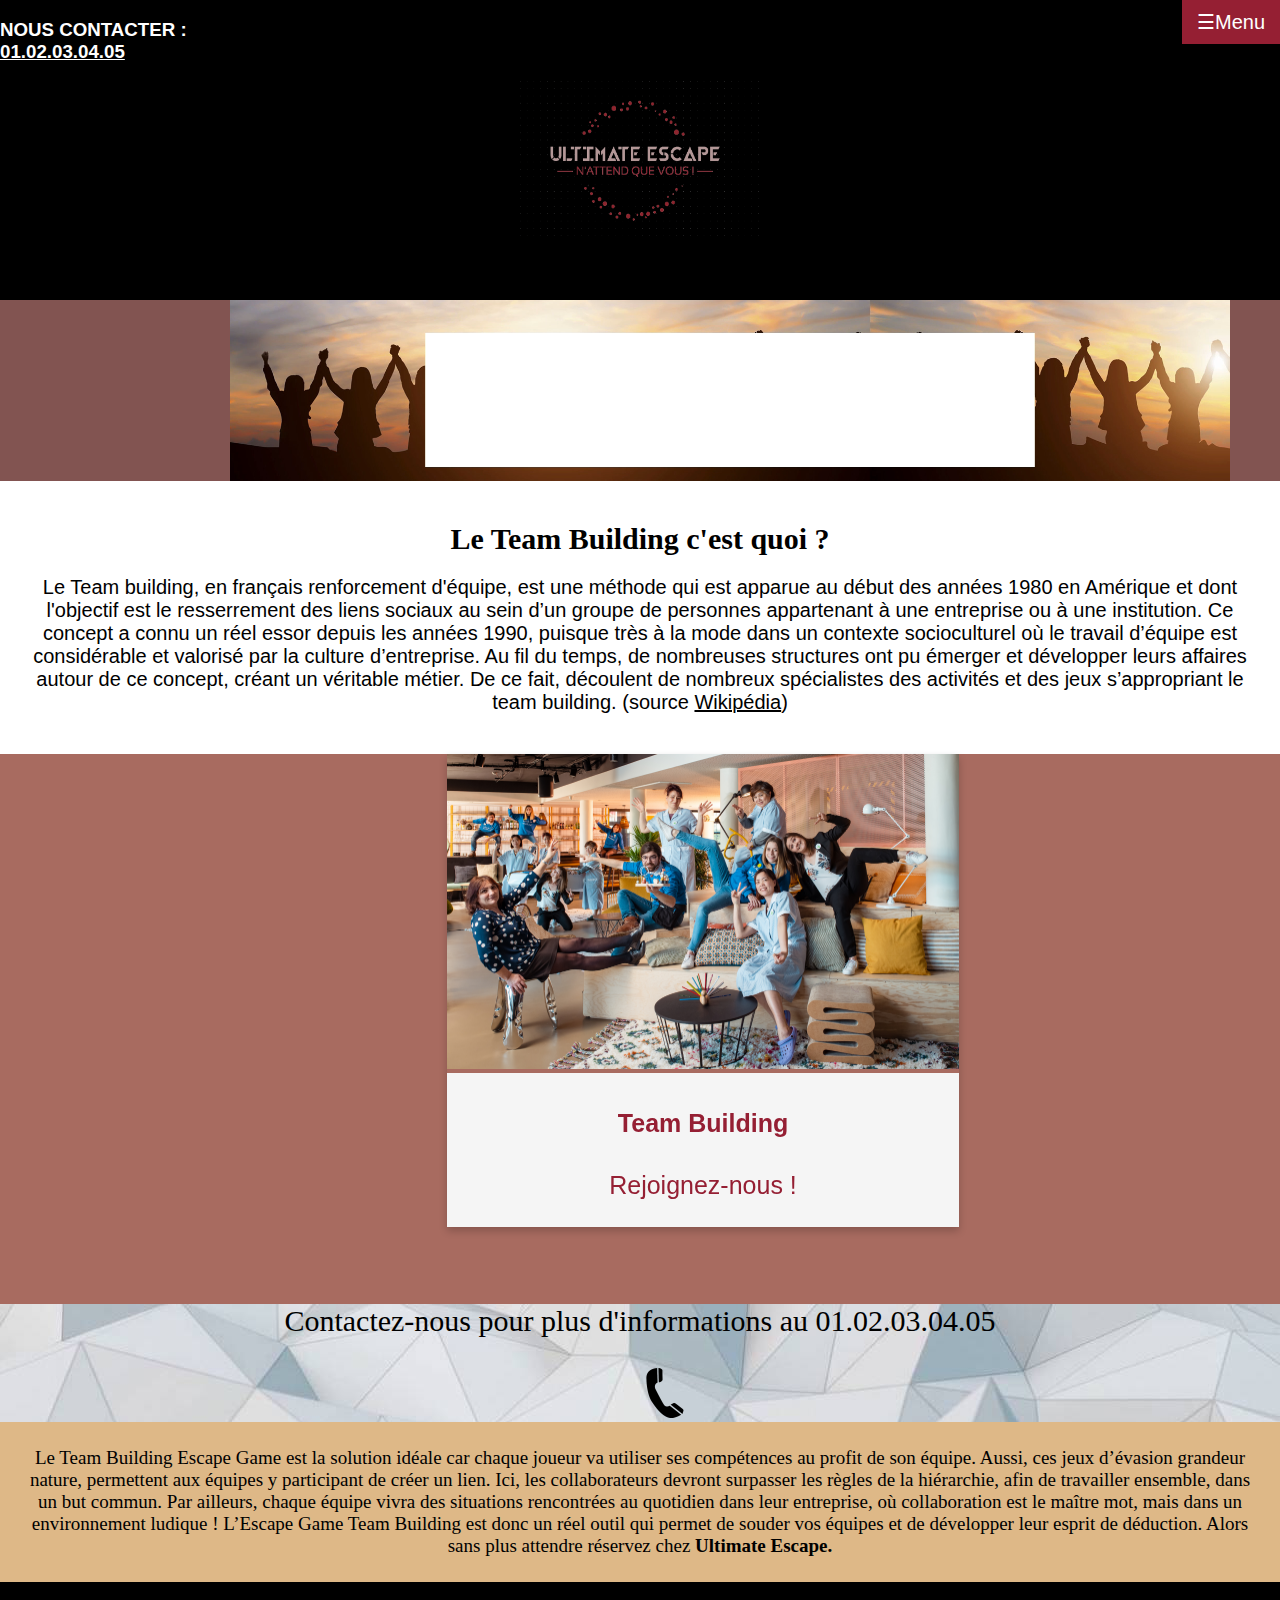
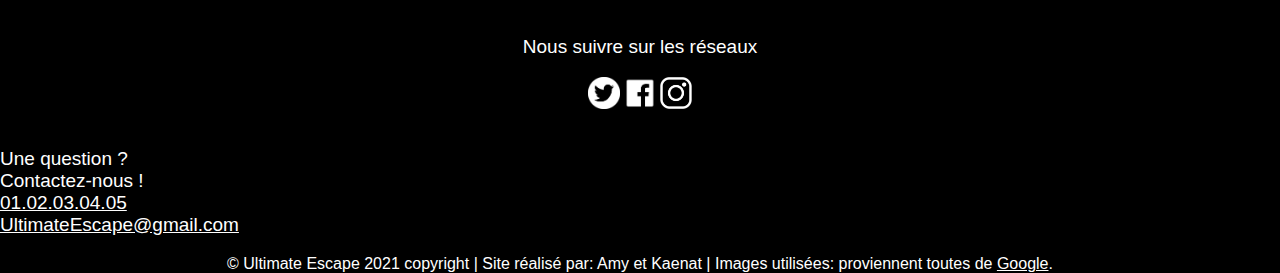
<file: teambuilding.html>
<!DOCTYPE html>
<html id= fondteambuilding>
    <head>
        <meta charset="utf-8"/>
        <link rel="stylesheet" href ="style2.css"/>
        
    </head>
	<!-- HEADER-->
    <header>
        <title>Team Building</title>
        <h3 class="contact"> NOUS CONTACTER : </br><a href="#">01.02.03.04.05</a></h3>
    <!---Le logo, y ajouter un lien hypertexte pour revenir page accueil--->
        <a href="index.html" title="Revenir sur la page d'accueil"><img src="logo.png" alt="le logo" id ="logo" class="centerIMG" /></a>
        <!-- NAV -->
    <nav>
        <!-- MENU-->
        <div id="mySidebar" class="sidebar">
      <a href="javascript:void(0)" class="closebtn" onclick="closeNav()">&times;</a>
      <a href="nosmissions.html" title="Nos missions">Nos missions</a>
      <a href="reserver1.html" title="Réserver">Réserver</a>
      <a href="tarifs.html" title="Les Tarifs">Tarifs</a>
      <a href="teambuilding.html" title="Team building !">Team building</a>
      <a href="infospratique.html" title="Infos pratique">Infos Pratique</a>
        </div>
    
        <div id="main">
          <button class="openbtn" onclick="openNav()">&#9776;Menu</button>
        </div>
    </nav>
    </header>
    <body >
      
      <video
        src="banteam.m4v" type="video/m4v" autoplay="play" loop></video>

      <div id="part1tb">
        <h1 id="team">Le Team Building c'est quoi ?</h1>
        <p>Le Team building, en français renforcement d'équipe, est une méthode qui est apparue au début des années 1980 en Amérique et dont l'objectif est le resserrement des liens sociaux au sein d’un groupe de personnes appartenant à une entreprise ou à une institution. Ce concept a connu un réel essor depuis les années 1990, puisque très à la mode dans un contexte socioculturel où le travail d’équipe est considérable et valorisé par la culture d’entreprise. Au fil du temps, de nombreuses structures ont pu émerger et développer leurs affaires autour de ce concept, créant un véritable métier. De ce fait, découlent de nombreux spécialistes des activités et des jeux s’appropriant le team building. (source <a href="https://fr.wikipedia.org/wiki/Team_building" class ="wiki">Wikipédia</a>)</p>
      </div>

      <div id=part2tb>
        <div class="card1">
          <a href="tarifs.html#carte 5" title="Je réserve"><img src="3tb.jpg" alt="Rejoignez-nous" style="width:100%"></a>
          <div class="container0">
            <h4>Team Building</h4> 
            <p>Rejoignez-nous !</p> 
          </div>
        </div>
      </div>
    
      <div id=part3tb>
        <p id="cont">Contactez-nous pour plus d'informations au 01.02.03.04.05</p> <img src="tel.png" alt="Contactez-nous!" id="imgtel">
      </div>

      <div id=part4tb>
        <p id="cont2">Le Team Building Escape Game est la solution idéale car chaque joueur va utiliser ses compétences au profit de son équipe. Aussi, ces jeux d’évasion grandeur nature, permettent aux équipes y participant de créer un lien. Ici, les collaborateurs devront surpasser les règles de la hiérarchie, afin de travailler ensemble, dans un but commun. Par ailleurs, chaque équipe vivra des situations rencontrées au quotidien dans leur entreprise, où collaboration est le maître mot, mais dans un environnement ludique ! L’Escape Game Team Building est donc un réel outil qui permet de souder vos équipes et de développer leur esprit de déduction. Alors sans plus attendre réservez chez <strong>Ultimate Escape.</strong></p>
      </div>
      

  <!--Menu-->

  <script>/* Set the width of the sidebar to 250px and the left margin of the page content to 250px */
    function openNav() {
      document.getElementById("mySidebar").style.width = "250px";
      document.getElementById("main").style.marginLeft = "250px";
    }
    
    /* Set the width of the sidebar to 0 and the left margin of the page content to 0 */
    function closeNav() {
      document.getElementById("mySidebar").style.width = "0";
      document.getElementById("main").style.marginLeft = "0";
    }</script>


</body> 
<footer>
    <!-- RESEAUX SOCIAUX-->
    <ul class="centerTXT stopFloat">
      <p class=couleurréseau>Nous suivre sur les réseaux</p>
          <li><a href="rs.html" id="RS" title="accéder à notre Twitter" target="_blank"><img src="twitter.png" alt="logo Twitter"></a></li>
      
          <li><a href="rs.html" id="RS" title="accéder à notre Facebook" target="_blank"><img src="fb.png" alt="logo Facebook"></a></li>
      
          <a href="rs.html"id="RS" title="accéder à notre Instagram" target="_blank"><img src="instagram.png" alt="logo Instagram"></a></li>
      </ul>
      <p class="contacter"> Une question ? </br> Contactez-nous !</br><a href="#">01.02.03.04.05</a></br><a href="mailto:UltimateEscape@gmail.com">UltimateEscape@gmail.com</a></p>
      <div class="copyright textalign">
          &copy; Ultimate Escape 2021 copyright | Site réalisé par: Amy et Kaenat | Images utilisées: proviennent toutes de <a href="https://google.com">Google</a>.
      </div>
    </footer>
</html>
</file>
<file: style.css>
/*************************** PAGE MAIN ************************/
/*********************ENTETE DE LA PAGE ************************/
html {background-color: black;}
p, h1,h2, h5 {color: white;
			font-family: "Gil Sans", sans-serif;
			font-size: 19px;}
a {color: white;}
a:hover {color: #951f33;}

#logo /*la taille du logo, qui servira à revenir sur la page d'accueil*/
{width: 15em; height: 10em;}

.contact { display: block; left:0; top: 0; color: white; }


/*MENU*/
/* Le contenu du menu = les liens  */
.sidebar {
  height: 100%; /* 100% Full-height */
  width: 0; /* 0 width - change this with JavaScript */
  position: fixed; /* Stay in place */
  z-index: 1; /* Stay on top */
  top: 0;
  right: 0;
  background-color: #951f33; 
  overflow-x: hidden; /* Disable horizontal scroll */
  padding-top: 60px; /* Place content 60px from the top */
  transition: 0.5s; /* 0.5 second transition effect to slide in the sidebar */
}

/* The sidebar links */
.sidebar a {
  padding: 8px 8px 8px 32px;
  text-decoration: none;
  font-family: "Gil Sans", sans-serif;
  font-size: 25px;
  color: black;
  display: block;
  transition: 0.3s;
}

/* When you mouse over the navigation links, change their color */
.sidebar a:hover {
  color: #f1f1f1;
}

/* Position and style the close button (top right corner) */
.sidebar .closebtn {
  position: absolute;
  top: 0;
  right: 25px;
  font-size: 36px;
  margin-left: 50px;
}

/* Le bouton Menu */
.openbtn {
  font-size: 20px;
  cursor: pointer;
  background-color: #951f33;
  color: white;
  padding: 10px 15px;
  border: none;
  position: absolute;
  right: 0;
  top:0;
}

.openbtn:hover {
  background-color: #444;
}

/* Style page content - use this if you want to push the page content to the right when you open the side navigation */
#main {
  transition: margin-left .5s; /* If you want a transition effect */
  padding: 20px;
}

/* On smaller screens, where height is less than 450px, change the style of the sidenav (less padding and a smaller font size) */
@media screen and (max-height: 450px) {
  .sidebar {padding-top: 15px;}
  .sidebar a {font-size: 18px;}
}
/***********************CORPS DE LA PAGE***************************/
/* image de présentation = banner1 */
.containerMain {
  position: relative;
  padding: 1em;
}

/* top right text */
.text-block1 {
  position: absolute;
  top: 20px;
  left: 20px;
  background-color: grey;
  color: white;
  padding-left: 20px;
  padding-right: 20px;
  font-family: "Gil Sans", sans-serif;
  font-size: 20px;
  opacity: 0.7;
}
.text-block2 {
  position: absolute;
  bottom: 20px;
  right: 20px;
  background-color: black;
  color: white;
  padding-left: 20px;
  padding-right: 20px;
  font-family: "Gil Sans", sans-serif;
  font-size: 20px;
  width: 50%;
  opacity: 0.8;
}
/**** slideshow *****/
* {box-sizing:border-box}

/* Slideshow container */
.slideshow-container {
  max-width: 1000px;
  position: relative;
  margin: auto;
  float: left;
}

/* Hide the images by default */
.mySlides {
  display: none;
}

/* Caption text */
.text {
  color: white;
  font-size: 20px;
  padding: 8px 12px;
  position: absolute;
  bottom: 8px;
  width: 100%;
  left: 1em;
  font-family: "Gil Sans", sans-serif;
  text-align: center;
}
/*taille des images*/
.slide{ width: 40em; height: 30em; border-radius: 5px; }
.fade {
  -webkit-animation-name: fade;
  -webkit-animation-duration: 1.5s;
  animation-name: fade;
  animation-duration: 1.5s;
}

@-webkit-keyframes fade {
  from {opacity: .4}
  to {opacity: 1}
}

@keyframes fade {
  from {opacity: .4}
  to {opacity: 1}
}

/** où nous trouver */
.plan{font-size: 26px;}

/*qu'est-ce qu'un escape*/
.escape {color: #951f33; font-size:3em;}
.game {width: 100%; -webkit-filter: grayscale(100%;);
		filter: grayscale(100%);}

/**********************FIN DE PAGE ACCUEIL***********************/
/* réseaux sociaux*/
#RS img { width: 2em; height: 2em;}
.stopFloat {clear: both;}
li {display: inline; text-align: middle;}
.centerTXT {text-align: center; padding: 1em }
.centerIMG {display: block; margin-left: auto; margin-right: auto;}
.textalign {text-align: center;}
.contacter {display: block; right: 0; bottom: 0;}
.copyright {color: white; font-family: "Gil Sans", sans-serif;
	font-size: 16px;}
/**** NEWSLETTER *****/
/* Add some padding and a grey background color to containers */
.containerNL {
  border-radius: 5px;
  padding: 15px;
  width: 45%;
  background-color: darkgrey ;
  column-count: 2;
  float: left;
}
/* Style the input elements and the submit button */
/* Add margins to the checkbox */
input[type=checkbox] {
  margin-top: 16px;
}

/* Style the submit button */
.abonner {
  background-color: #951f33;
  color: white;
  border: 2em;
  border-radius: 5px;
  width: 50%;
  padding: 12px;
  margin-left: auto;
  margin-right: auto;
  display: inline-block;
  border: 1px solid white;
  box-sizing: border-box;
  font-family: "Gil Sans", sans-serif;
  font-size: 16px;
}
input[type=submit]:hover {
  opacity: 0.8;
}
/* COMMENTAIRES*/

/* Style inputs with type="text", select elements and textareas */
input[type=text],textarea {
  width: 100%; /* Full width */
  padding: 12px; /* Some padding */ 
  border: 1px solid #ccc; /* Gray border */
  border-radius: 4px; /* Rounded borders */
  box-sizing: border-box; /* Make sure that padding and width stays in place */
  margin-top: 6px; /* Add a top margin */
  margin-bottom: 16px; /* Bottom margin */
  resize: vertical; /* Allow the user to vertically resize the textarea (not horizontally) */
  font-family:"Gil Sans", sans-serif;
}

/* Style the submit button with a specific background color etc */
.commenter {
  background-color: #951f33;
  color: white;
  padding: 12px 20px;
  border: 1px solid white;
  border-radius: 4px;
  cursor: pointer;
}

.containerCom {
  border-radius: 5px;
  padding: 15px;
  width: 45%;
  background-color: darkgrey ;
  column-count: 2;
  float: right;
}

/********************** PAGE INFOS PRATIQUE **********************/
.infoesc {width: 100%; filter:grayscale(100%);}
.present { font-size: 22px; text-align: center; color: darkgrey;}
/*****AVIS DES CLIENTS*******/
/* Slideshow container */
.containerAvis {
  position: relative;
  right:0;
  background: white;
  width: 50%;
  margin-right: auto;
  margin-left: 3em;
  float: left;
  margin-top: 5em;
}

/* Slides */
.mySlides {
  display: none;
  padding: 80px;
  text-align: center;
}

/* Next & previous buttons */
.prev, .next {
  cursor: pointer;
  position: absolute;
  top: 50%;
  width: auto;
  margin-top: -30px;
  padding: 16px;
  color: #888;
  font-weight: bold;
  font-size: 20px;
  border-radius: 0 3px 3px 0;
  user-select: none;
}

/* Position the "next button" to the right */
.next {
  position: absolute;
  right: 0;
  border-radius: 3px 0 0 3px;
}

/* On hover, add a black background color with a little bit see-through */
.prev:hover, .next:hover {
  background-color: rgba(0,0,0,0.8);
  color: white;
}

/* Add a background color to the active dot/circle */
.active, .dot:hover {
  background-color: #717171;
}

/* Add an italic font style to all quotes */
q, h4 {font-style: italic; font-family: "Gil Sans", sans-serif;}

.etoiles {width: 10em; display: block; 
		  margin-right: auto;margin-left: auto; padding: 1em}
/********************** PAGE RESERVER ***********************/
/*PROMO*/
.coupon {
  border: 5px dotted #bbb; /* Dotted border */
  width: 25%;
  border-radius: 15px; /* Rounded border */
  margin: 0 auto; /* Center the coupon */
  max-width: 30%;

  }

.aligner {display: flex;
  justify-content: space-around;}

.containerRes {
  padding: 2px 16px;
  background-color: #951f33;
  color: white;
  width: 100%;
}

.promo {
  background: darkgrey;
  padding: 3px;
  font-size: 19px;
}

.expire {
  color: #b30e4c;
}
/***** HORAIRE COMPLET / PLACE DISPO *****/
.jour{ color: white; font-size: 26px; }
.selectJour {display: flex; justify-content: center; width: 20em;
	background-color: lightgrey;}
.col {column-count: 4}

/* Float four columns side by side */
.column{
  display: flex;
  justify-content: center;
  flex-flow: column;
  width: 60%;
  padding: 0 10px;
}

/* Remove extra left and right margins, due to padding in columns */
.row {margin: 0 -5px; padding-top: 1em; padding-bottom: 2em;
	display: flex; flex-flow: column; }

/* Clear floats after the columns */


/* Style the counter cards */
.cardfull {
  padding: 1em;
  text-align: center;
  border: 1px solid darkgrey;
  background-color: black;
  color: white;
  font-family: "Gil Sans", sans-serif;
  font-size: 18px;
}

.cardless {
  padding: 1em;
  text-align: center;
  border: 1px solid darkgrey;
  background-color: #951f33;
  color: white;
  font-family: "Gil Sans", sans-serif;
  font-size: 18px;
}
.cardless:hover {opacity: 0.4}
/* Responsive columns - one column layout (vertical) on small screens */
@media screen and (max-width: 600px) {
  .column {
    width: 100%;
    display: block;
    margin-bottom: 20px;
  }
}
/****** PROCEDER AU PAIEMENT ******/

.col-50 {
  -ms-flex: 50%; /* IE10 */
  flex: 50%;
}

.col-75 {
  -ms-flex: 75%; /* IE10 */
  flex: 75%;
}
.col-25
.col-50,
.col-75 {
  padding: 0 1em;
}

.containerReserver {
  width: 50%;
  margin-left: auto;
  margin-right: auto;
  background-color: lightgrey;
  padding: 25px 25px 20px 25px;
  border: 1px solid lightgrey;
  border-radius: 3px;
  column-count: 2;
}

 input[type=text], select {
  width: 50%;
  margin-bottom: 8px;
  padding: 12px;
  border: 1px solid #ccc;
  border-radius: 3px;
  margin-left: auto;
  margin-right: auto;
}

label, h3{
  margin-bottom: 10px;
  display: block;
  font-family: "Gil Sans", sans-serif;
  padding: 6px;
  font-size: 20px;
  margin-right: auto;
  margin-left: auto;
}

.icon-container {
  width: 12em;
}

.btn {
  background-color: #951f33;
  color: white;
  padding: 12px;
  margin: 10px 0;
  border: none;
  display: block;
  width: 25%;
  margin-left: auto;
  margin-right: auto;
  border-radius: 3px;
  cursor: pointer;
  font-size: 17px;
  
}

.btn:hover {
  background-color: #951f31;
}


/* Responsive layout - when the screen is less than 800px wide,
 make the two columns stack on top of each other instead of 
 next to each other (and change the direction - 
 make the "cart" column go on top) */
@media (max-width: 800px) {
  .row {
    flex-direction: column-reverse;
  }
  .col-25 {
    margin-bottom: 20px;
  }
}
</file>
<file: style2.css>
/*************************** PAGE MAIN ************************/
a {color: white;}
a:hover {color: #951f33;}
/*********************ENTETE DE LA PAGE ************************/
html {background-color: black;}
#font p, h1,h2, h5 {color: white;
			font-family: "Gil Sans", sans-serif;
			font-size: 18px;}
#font a {color: white;}
#font a:hover {color: #951f33;}
.couleurréseau {color: white; font-size: 19px;}
#logo /*la taille du logo, qui servira à revenir sur la page d'accueil*/
{width: 15em; height: 10em;}

.contact { display: block; left:0; top: 0; color: white; }


/*MENU*/
/* Le contenu du menu = les liens  */
.sidebar {
  height: 100%; /* 100% Full-height */
  width: 0; /* 0 width - change this with JavaScript */
  position: fixed; /* Stay in place */
  z-index: 1; /* Stay on top */
  top: 0;
  right: 0;
  background-color: #951f33; 
  overflow-x: hidden; /* Disable horizontal scroll */
  padding-top: 60px; /* Place content 60px from the top */
  transition: 0.5s; /* 0.5 second transition effect to slide in the sidebar */
}

/* The sidebar links */
.sidebar a {
  padding: 8px 8px 8px 32px;
  text-decoration: none;
  font-family: "Gil Sans", sans-serif;
  font-size: 25px;
  color: black;
  display: block;
  transition: 0.3s;
}

/* When you mouse over the navigation links, change their color */
.sidebar a:hover {
  color: #f1f1f1;
}

/* Position and style the close button (top right corner) */
.sidebar .closebtn {
  position: absolute;
  top: 0;
  right: 25px;
  font-size: 36px;
  margin-left: 50px;
}

/* Le bouton Menu */
.openbtn {
  font-size: 20px;
  cursor: pointer;
  background-color: #951f33;
  color: white;
  padding: 10px 15px;
  border: none;
  position: absolute;
  right: 0;
  top:0;
}

.openbtn:hover {
  background-color: #444;
}

/* Style page content - use this if you want to push the page content to the right when you open the side navigation */
#main {
  transition: margin-left .5s; /* If you want a transition effect */
  padding: 20px;
}

/* On smaller screens, where height is less than 450px, change the style of the sidenav (less padding and a smaller font size) */
@media screen and (max-height: 450px) {
  .sidebar {padding-top: 15px;}
  .sidebar a {font-size: 18px;}
}
/***********************CORPS DE LA PAGE***************************/
/* image de présentation = banner1 */
.containerMain {
  position: relative;
  padding: 1em;
}

/* top right text */
.text-block1 {
  position: absolute;
  top: 20px;
  left: 20px;
  background-color: grey;
  color: white;
  padding-left: 20px;
  padding-right: 20px;
  font-family: "Gil Sans", sans-serif;
  font-size: 20px;
  opacity: 0.7;
}
.text-block2 {
  position: absolute;
  bottom: 20px;
  right: 20px;
  background-color: black;
  color: white;
  padding-left: 20px;
  padding-right: 20px;
  font-family: "Gil Sans", sans-serif;
  font-size: 20px;
  width: 50%;
  opacity: 0.8;
}
/**** slideshow *****/
* {box-sizing:border-box}

/* Slideshow container */
.slideshow-container {
  max-width: 1000px;
  position: relative;
  margin: auto;
  float: left;
}

/* Hide the images by default */
.mySlides {
  display: none;
}

/* Caption text */
.text {
  color: white;
  font-size: 20px;
  padding: 8px 12px;
  position: absolute;
  bottom: 8px;
  width: 100%;
  left: 1em;
  font-family: "Gil Sans", sans-serif;
  text-align: center;
}
/*taille des images*/
.slide{ width: 40em; height: 30em; border-radius: 5px; }
.fade {
  -webkit-animation-name: fade;
  -webkit-animation-duration: 1.5s;
  animation-name: fade;
  animation-duration: 1.5s;
}

@-webkit-keyframes fade {
  from {opacity: .4}
  to {opacity: 1}
}

@keyframes fade {
  from {opacity: .4}
  to {opacity: 1}
}

/** où nous trouver */
.plan{font-size: 26px;}

/*qu'est-ce qu'un escape*/
.escape {color: #951f33; font-size:3em;}
.game {width: 100%; -webkit-filter: grayscale(100%);;
		filter: grayscale(100%);}

/**********************FIN DE PAGE ACCUEIL***********************/
/* réseaux sociaux*/
#RS img { width: 2em; height: 2em;}
.stopFloat {clear: both;}
li {display: inline; text-align: middle;}
.centerTXT {text-align: center; padding: 1em }
.centerIMG {display: block; margin-left: auto; margin-right: auto;}
.textalign {text-align: center;}
.contacter {display: block; right: 0; bottom: 0; color: white; font-size: 19px;}
.copyright {color: white; font-family: "Gil Sans", sans-serif;
	font-size: 16px;}
/**** NEWSLETTER *****/
/* Add some padding and a grey background color to containers */
.containerNL {
  border-radius: 5px;
  padding: 15px;
  width: 45%;
  background-color: darkgrey ;
  column-count: 2;
  float: left;
  font-size: 16px;
}
/* Style the input elements and the submit button */
/* Add margins to the checkbox */
input[type=checkbox] {
  margin-top: 16px;
}

/* Style the submit button */
.abonner {
  background-color: #951f33;
  color: white;
  border: 2em;
  border-radius: 5px;
  width: 50%;
  padding: 12px;
  margin-left: auto;
  margin-right: auto;
  display: inline-block;
  border: 1px solid white;
  box-sizing: border-box;
  font-family: "Gil Sans", sans-serif;
  font-size: 16px;
}
input[type=submit]:hover {
  opacity: 0.8;
}
/* COMMENTAIRES*/

/* Style inputs with type="text", select elements and textareas */
input[type=text],textarea {
  width: 100%; /* Full width */
  padding: 12px; /* Some padding */ 
  border: 1px solid #ccc; /* Gray border */
  border-radius: 4px; /* Rounded borders */
  box-sizing: border-box; /* Make sure that padding and width stays in place */
  margin-top: 6px; /* Add a top margin */
  margin-bottom: 16px; /* Bottom margin */
  resize: vertical; /* Allow the user to vertically resize the textarea (not horizontally) */
  font-family:"Gil Sans", sans-serif;
}

/* Style the submit button with a specific background color etc */
.commenter {
  background-color: #951f33;
  color: white;
  padding: 12px 20px;
  border: 1px solid white;
  border-radius: 4px;
  cursor: pointer;
}

.containerCom {
  border-radius: 5px;
  padding: 15px;
  width: 45%;
  background-color: darkgrey ;
  column-count: 2;
  float: right;
  font-size: 19px;
}


/***************** Page Nos Missions *******************/

/*******Fond de Page ********/
#fondimage{
    background-color: black;
    scroll-behavior: smooth; 
    font-family: Arial, Helvetica, sans-serif;
  }
  
  /*******Couleur et Taille des Sections ********/
  #section {
    
    margin-top: 90px;
    height: 400px;
    background-color:#dabec2bd;
  }

  #sectionpandemie {
    margin-top: 90px;
    margin-bottom: 0px;
    height: 400px;
    background-color:#dabec2bd;

  }


  
  body { 
        margin: 0;
        font-family: Arial, Helvetica, sans-serif;
      }
  
  /*******En tête Nos Missions ********/    
   #header {
        background-color: hsla(351, 27%, 80%, 0.774);
        padding: 20px 10px;
        color: black;
        text-align: center;
        font-size: 30px; 
        font-weight: bold;
        position: fixed;
        top: 168px;
        width: 100%;
        transition: 0.2s;
        opacity: 0,2;
        font-family: "fangsong";
        
      }
  #footermission{
      margin-top: 30px;
      margin-bottom: 10px;
  }
  /*******Hover des images ********/
  
  .ombre:hover {
    -ms-transform: scale(1.05); 
    -webkit-transform: scale(1.05); 
    transform: scale(1.05); 
  
  }
  
  .adroite:hover {
    -ms-transform: scale(1.05); 
    -webkit-transform: scale(1.05); 
    transform: scale(1.05); 
  
  }
  
  /*******Ombre des images ********/
  
  .adroite {
    position: absolute;
    right:0px;
    box-shadow: 10px 10px 10px 10px black;
    width: auto;
    height: 400px;
  }
  
  .ombre {box-shadow: 5px 5px 8px black;
    width: auto;
    height: 400px;}  
  
  /******* Dimension et ombres des images de dificulté ********/
  
  .dimensiondiff{
    width: auto;
    height: 81px;
    border-radius: 10px;
    box-shadow: 0px 0px 39px 8px rgba(0, 0, 0, 0.411);
  }
  
  .dimensiondiff:hover {
    -ms-transform: scale(1.05); 
    -webkit-transform: scale(1.05); 
    transform: scale(1.05); 
  
  }/*******Collapsible numéro 1 ********/
  
  .collapsible {
      background-color: #777;
      color: white;
      cursor: pointer;
      padding: 12px;
      width: 756px;
      border: 2em;
      text-align: center;
      outline: none;
      font-size: 30px;
      position: absolute;
      top: 325px; left: 650px;
      font-family: Chalkduster, fantasy;
      border-radius: 10px;
      
    }
    
    .active, .collapsible:hover {
      background-color: #555;
    }
    
    .content2 {
      padding: 12px 18px;
      display: none;
      overflow: hidden;
      background-color: lightgrey;
      width:756px;
      position: absolute;
      top: 388px; left: 650px;
      font: italic 1.2em "Fira Sans", serif;
      text-align: center;
      border-radius: 10px;
      margin-bottom: 18px;
  
    }
  
  /******* Collapsible numéro 2 ********/
  
  .collapsible2 {
    background-color: #777;
    color: white;
    cursor: pointer;
    padding: 12px;
    width: 756px;
    border: 2em;
    text-align: center;
    outline: none;
    font-size: 30px;
    position: absolute;
    top: 800px; right: 650px;
    font-family: Chalkduster, fantasy;
    border-radius: 10px;
    
  }
  
  .active, .collapsible2:hover {
    background-color: #555;
  }
  
  .content3 {
    padding: 12px 18px;
    display: none;
    overflow: hidden;
    background-color: lightgrey;
    width: 756px;
    position: absolute;
    top: 863px; right: 650px;
    font: italic 1.2em "Fira Sans", serif;
    text-align: center;
    border-radius: 10px;
    margin-bottom: 18px;
  
  }
  
  /******* Collapsible numéro 3 ********/
  
  .collapsible3 {
    background-color: #777;
    color: white;
    cursor: pointer;
    padding: 12px;
    width: 756px;
    border: 2em;
    text-align: center;
    outline: none;
    font-size: 30px;
    position: absolute;
    top: 1295px; left: 650px;
    font-family: Chalkduster, fantasy;
    border-radius: 10px;
    
  }
  
  .active, .collapsible3:hover {
    background-color: #555;
  }
  
  .content4 {
    padding: 12px 18px;
    display: none;
    overflow: hidden;
    background-color: lightgrey;
    width: 756px;
    position: absolute;
    top: 1358px; left: 650px;
    font: italic 1.2em "Fira Sans", serif;
    text-align: center;
    border-radius: 10px;
    margin-bottom: 18px;
  
  }
  
  /******* Collapsible numéro 4 ********/
  
  .collapsible4 {
    background-color: #777;
    color: white;
    cursor: pointer;
    padding: 12px;
    width: 756px;
    border: 2em;
    text-align: center;
    outline: none;
    font-size: 30px;
    position: absolute;
    top: 1780px; right: 650px;
    font-family: Chalkduster, fantasy;
    border-radius: 10px;
    
  }
  
  .active, .collapsible4:hover {
    background-color: #555;
  }
  
  .content5 {
    padding: 12px 18px;
    display: none;
    overflow: hidden;
    background-color: lightgrey;
    width: 756px;
    position: absolute;
    top: 1843px; right: 650px;
    font: italic 1.2em "Fira Sans", serif;
    text-align: center;
    border-radius: 10px;
    margin-bottom: 18px;
  
  }
  
  /******* Collapsible numéro 5 ********/
  
  .collapsible5 {
    background-color: #777;
    color: white;
    cursor: pointer;
    padding: 12px;
    width: 756px;
    border: 2em;
    text-align: center;
    outline: none;
    font-size: 30px;
    position: absolute;
    top: 2275px; left: 650px;
    font-family: Chalkduster, fantasy;
    border-radius: 10px;
    
  }
  
  .active, .collapsible5:hover {
    background-color: #555;
  }
  
  .content6 {
    padding: 12px 18px;
    display: none;
    overflow: hidden;
    background-color: lightgrey;
    width: 756px;
    position: absolute;
    top: 2338px; left: 650px;
    font: italic 1.2em "Fira Sans", serif;
    text-align: center;
    border-radius: 10px;
    margin-bottom: 18px;
  
  }
  /******* Collapsible numéro 6 ********/
  
  .collapsible6 {
    background-color: #777;
    color: white;
    cursor: pointer;
    padding: 12px;
    width: 756px;
    border: 2em;
    text-align: center;
    outline: none;
    font-size: 30px;
    position: absolute;
    top: 2765px; right: 650px;
    font-family: Chalkduster, fantasy;
    border-radius: 10px;
    
  }
  
  .active, .collapsible6:hover {
    background-color: #555;
  }
  
  .content7 {
    padding: 12px 18px;
    display: none;
    overflow: hidden;
    background-color: lightgrey;
    width: 756px;
    position: absolute;
    top: 2828px; right: 650px;
    font: italic 1.2em "Fira Sans", serif;
    text-align: center;
    border-radius: 10px;
    margin-bottom: 18px;
  
  }
  
  /***************** Page Tarifs *******************/
  
  #partiephoto {
    background-color: white;
    font-size: 15px;
    font-family: -apple-system, BlinkMacSystemFont, 'Segoe UI', Roboto, Oxygen, Ubuntu, Cantarell, 'Open Sans', 'Helvetica Neue', sans-serif;
    text-align: center;
    padding-top: 20px;
    padding-bottom: 30px;
    height: 700px;
  
  }
  
  #partiephoto h1 {
    font-size: 24px;
    font-family: 'Trebuchet MS', 'Lucida Sans Unicode', 'Lucida Grande', 'Lucida Sans', Arial, sans-serif;
  }

  .texteavantcarte {color: black;
  margin-bottom: 20px;}
  
  #partiephoto h1:hover {
    background-color: #951f3162;
  }
  
  #carte1 {
    box-shadow: 0 4px 8px 0 white;
    transition: 0.3s;
    border-radius: 5px;
    margin-top: 50px;
    color:white;
    text-align: center;
  }
  
  #carte2 {
    box-shadow: 0 4px 8px 0 white;
    transition: 0.3s;
    border-radius: 5px;
    color:white;
    text-align: center;
    
  }
  
  #carte3 {
    box-shadow: 0 4px 8px 0 white;
    transition: 0.3s;
    border-radius: 5px;
    margin-top: 50px;
    color:white;
    text-align: center;
  
  }
  
  #carte4 {
    box-shadow: 0 4px 8px 0 white;
    transition: 0.3s;
    border-radius: 5px;
    margin-top: 50px;
    color:white;
    text-align: center;
  
  }
  
  #carte5 {
    box-shadow: 0 4px 8px 0 white;
    transition: 0.3s;
    border-radius: 5px;
    margin-top: 50px;
    color:white;
    text-align: center;
  
  }
  
  #carte6 {
    box-shadow: 0 4px 8px 0 white;
    transition: 0.3s;
    border-radius: 5px;
    margin-top: 50px;
    color:white;
    text-align: center;
  
  }
  
  #titrehaut1 {
    color:white;
    width: 250px;
    background-color: #951f31;
    padding: 2px 16px;
    text-align: center;
    box-shadow: 0 4px 8px 0 #951f31;
    position: absolute;
    top: 477px; left: 1000px;
  
  }
  
  #textemilieu1 {
    color:black;
    width: 250px;
    background-color: #f1f1f1;
    padding: 2px 16px;
    text-align: center;
    box-shadow: 0 4px 8px 0 #951f31;
    position: absolute;
    top: 539px; left: 1000px;
  
  
  }
  
  #boutonréserver1 {
    color:white;
    width: 250px;
    background-color: #951f31;
    padding: 2px 16px;
    text-align: center;
    box-shadow: 0 4px 8px 0 #951f31;
    position: absolute;
    top: 627px; left: 1000px;
  }
  
  
  
  #titrehaut2 {
    color:white;
    width: 250px;
    background-color: #951f31;
    padding: 2px 16px;
    text-align: center;
    box-shadow: 0 4px 8px 0 #951f31;
    position: absolute;
    top: 477px; left: 575px;
  
  }
  
  #textemilieu2 {
    color:black;
    width: 250px;
    background-color: #f1f1f1;
    padding: 2px 16px;
    text-align: center;
    box-shadow: 0 4px 8px 0 #951f31;
    position: absolute;
    top: 539px; left: 575px;
  
  }
  
  #boutonréserver2 {
    color:white;
    width: 250px;
    background-color: #951f31;
    padding: 2px 16px;
    text-align: center;
    box-shadow: 0 4px 8px 0#951f31;
    position: absolute;
    top: 627px; left: 575px;
  }
  
  #titrehaut3 {
    color:white;
    width: 250px;
    background-color: #951f31;
    padding: 2px 16px;
    text-align: center;
    box-shadow: 0 4px 8px 0 #951f31;
    position: absolute;
    top: 479px; right: 1000px;
  
  }
  
  #textemilieu3 {
    color:black;
    width: 250px;
    background-color: #f1f1f1;
    padding: 2px 24px;
    text-align: center;
    box-shadow: 0 4px 8px 0 #951f31;
    position: absolute;
    top: 539px; right: 1000px;
  
  }
  
  #boutonréserver3 {
    color:white;
    width: 250px;
    background-color: #951f31;
    padding: 2px 16px;
    text-align: center;
    box-shadow: 0 4px 8px 0 #951f31;
    position: absolute;
    top:627px; right: 1000px;
  }
  
  
  #titrehaut4 {
    color:white;
    width: 250px;
    background-color: #951f31;
    padding: 2px 16px;
    text-align: center;
    box-shadow: 0 4px 8px 0 #951f31;
    position: absolute;
    top: 753px; left: 1000px;
  
  }
  
  #textemilieu4 {
    color:black;
    width: 250px;
    background-color: #f1f1f1;
    padding: 2px 16px;
    text-align: center;
    box-shadow: 0 4px 8px 0 #951f31;
    position: absolute;
    top: 815px; left: 1000px;
  
  }
  
  #boutonréserver4 {
    color:white;
    width: 250px;
    background-color: #951f31;
    padding: 2px 16px;
    text-align: center;
    box-shadow: 0 4px 8px 0 #951f31;
    position: absolute;
    top: 888px; left: 1000px;
  }
  
  #titrehaut5 {
    color:white;
    width: 250px;
    background-color: #951f31;
    padding: 2px 16px;
    text-align: center;
    box-shadow: 0 4px 8px 0 #951f31;
    position: absolute;
    top: 753px; left: 575px;
  
  }
  
  #textemilieu5 {
    color:black;
    width: 250px;
    background-color: #f1f1f1;
    padding: 2px 16px;
    text-align: center;
    box-shadow: 0 4px 8px 0 #951f31;
    position: absolute;
    top: 815px; left: 575px;
  
  }
  
  #boutonréserver5 {
    color:white;
    width: 250px;
    background-color: #951f31;
    padding: 2px 16px;
    text-align: center;
    box-shadow: 0 4px 8px 0 #951f31;
    position: absolute;
    top: 888px; left: 575px;
  }
  
  #titrehaut6 {
    color:white;
    width: 250px;
    background-color: #951f31;
    padding: 2px 16px;
    text-align: center;
    box-shadow: 0 4px 8px 0 #951f31;
    position: absolute;
    top:753px; right: 1000px;
  
  }
  
  #textemilieu6 {
    color:black;
    width: 250px;
    background-color: #f1f1f1;
    padding: 2px 16px;
    text-align: center;
    box-shadow: 0 4px 8px 0 #951f31;
    position: absolute;
    top:815px; right: 1000px;
  
  }
  
  #boutonréserver6 {
    color:white;
    width: 250px;
    background-color: #951f31;
    padding: 2px 16px;
    text-align: center;
    box-shadow: 0 4px 8px 0 #951f31;
    position: absolute;
    top: 888px; right: 1000px;
  }
  
  #imgevgtarifs {width: 250px;
  height: auto;
  position: relative;
  right:16px}

  .boutonreserve {
      background-color: #951f31;
      border: none;
      color: white;
      padding: 16px 32px;
      text-align: center;
      font-size: 20px;
      font-family: Impact;
      margin: 4px 2px;
      opacity: 0.3;
      transition: 0.3s;
      display: inline-block;
      text-decoration: none;
      cursor: pointer;
    }
    
  .boutonreserve:hover {opacity: 1;
    color: white;}

  .boutonreserve:link 
    { 
     text-decoration:none; 
     color: white;
    } 
.btnr:hover{
  opacity: 1;
    color: white;
}
#btnmission{
  text-decoration: none;
  color: white;
  position: sticky;
  left: 125px;
  background-image: url(bandemission.jpeg);
  background-position-x: center;
  width: 1200px;
  height:300px;
  background-repeat: no-repeat;
  padding-top: 200px;
  font-size: 30px;
  font-family: monospace;
}
  
#hp{
  position: absolute;
  height: 810px;
  width: auto;
}

#fondtarif{
  height: 2000px
}

#footertarifs{
  position: absolute;
  top: 1900px;
}

/*****************Page Team Building******************/
.wiki {color: black;}
.wiki: hover {color: #951f33;}
video {
  height: 200px;
  position: absolute;
  top: 300px;
  left:0px;
  background-color: rgba(163, 105, 101, 0.801);
  padding-left: 230px;
  padding-right: 210px;
}

#part1tb {
  background-color: white;
  position: relative;
  top:200px;
  text-align: center;
  padding:20px;
  font-size: 20px;
  font-family: "Gill Sans", sans-serif;
}

#team{
  color: black;
  text-align: center;
  font-size: 30px;
  font-family: 'Segoe UI';
}

.card1 {
  box-shadow: 0 4px 8px 0 rgba(0,0,0,0.2);
  transition: 0.3s;
  width: 40%;
  position: relative;
  top: 200px;
  left: 447px;
  color: white;
}
#part2tb{
  background-color: rgba(197, 125, 112, 0.856);
  height: 750px;

}
.card1:hover {
  box-shadow: 0 8px 16px 0 rgba(255, 255, 255, 0.575);
}

.container0 {
  padding: 2px 16px;
  background-color: whitesmoke;
  color: #951f33;
  font-size: 25px;
  text-align: center;
}

#part3tb{
  background-image: url(fondblanc.jpg);
  position: relative; 
  margin-top: 0px;
}
#cont{
  color:black;
  font-size: 30px;
  text-align: center;
  margin-top: 0px;
  font-family: serif;
}

#imgtel{
width: 50px;
height: auto;
position: relative;
left: 50%;

}

#part4tb{
  background-color: burlywood;
}

#cont2{
  margin-top: 0;
  padding:25px;
  color:black;
  text-align: center;
  font-family:Tahoma sans-serif;
  font-size: 19px;
}
</file>
